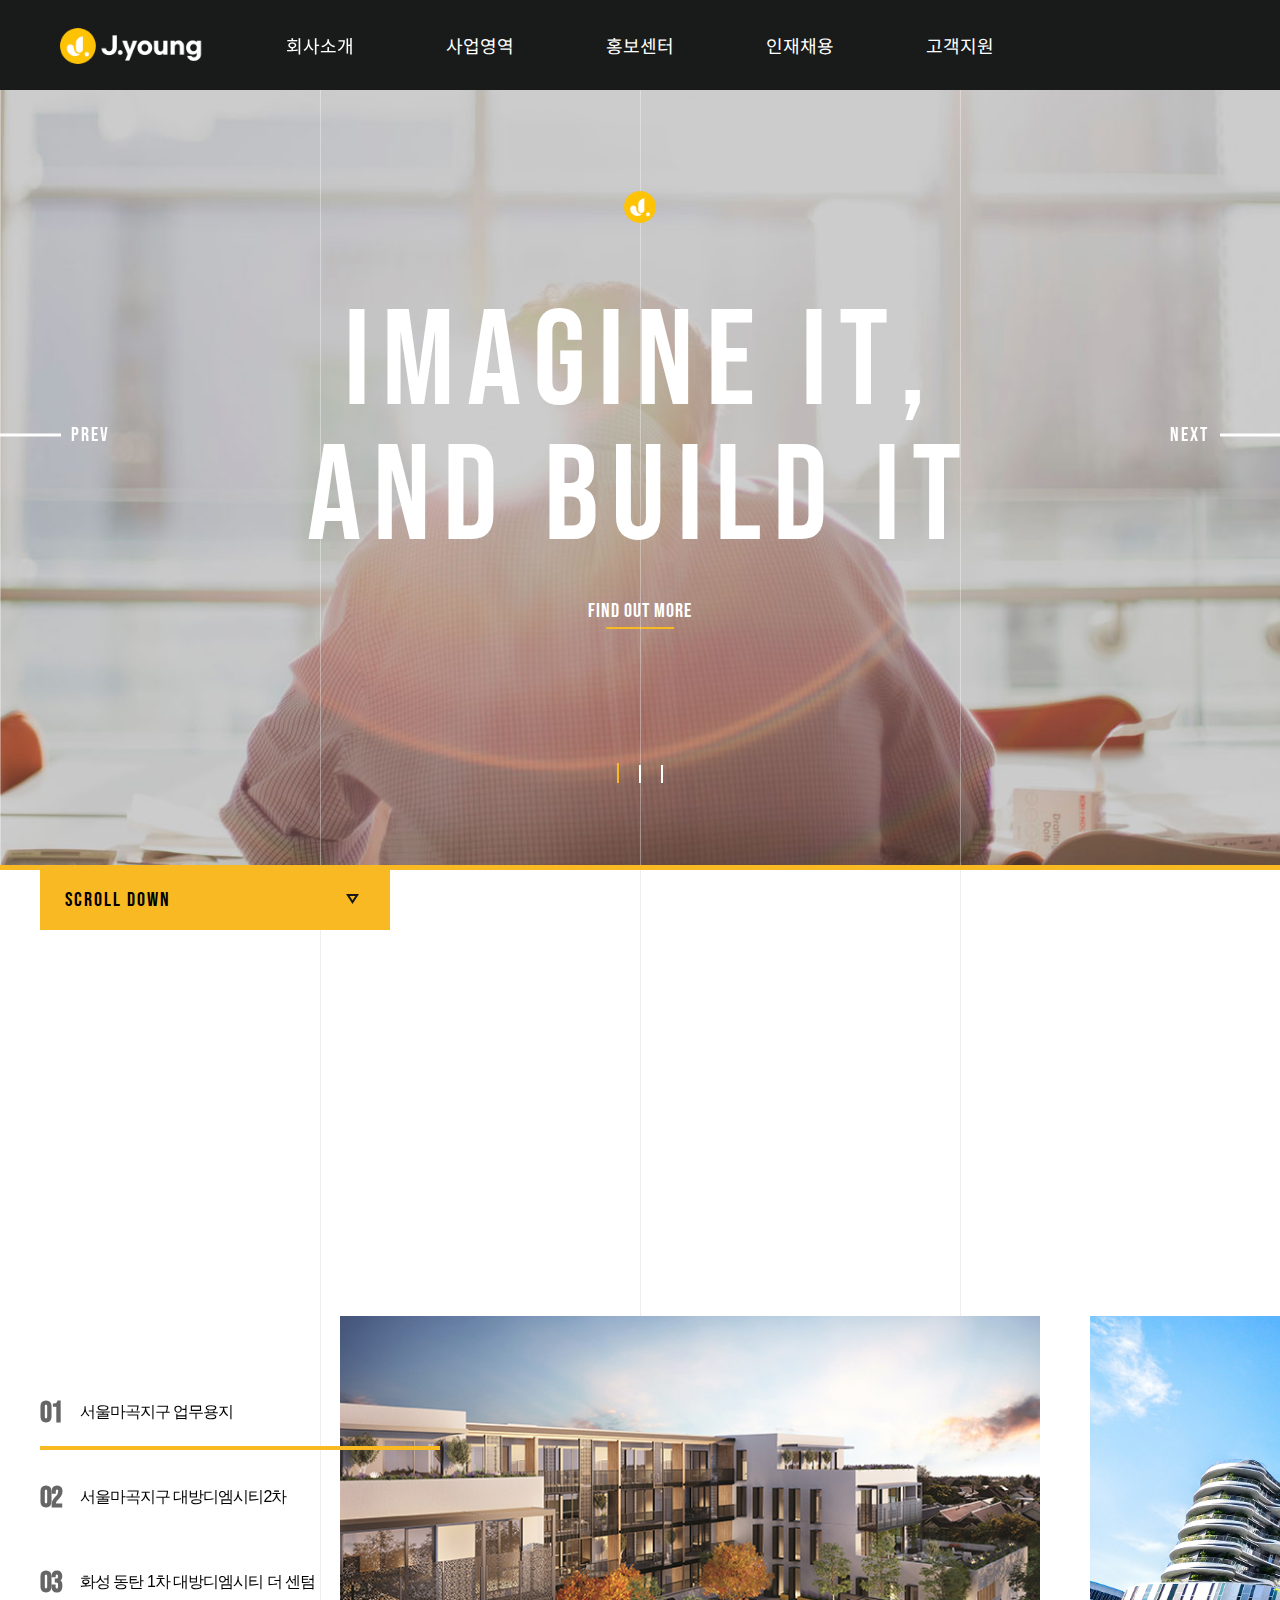
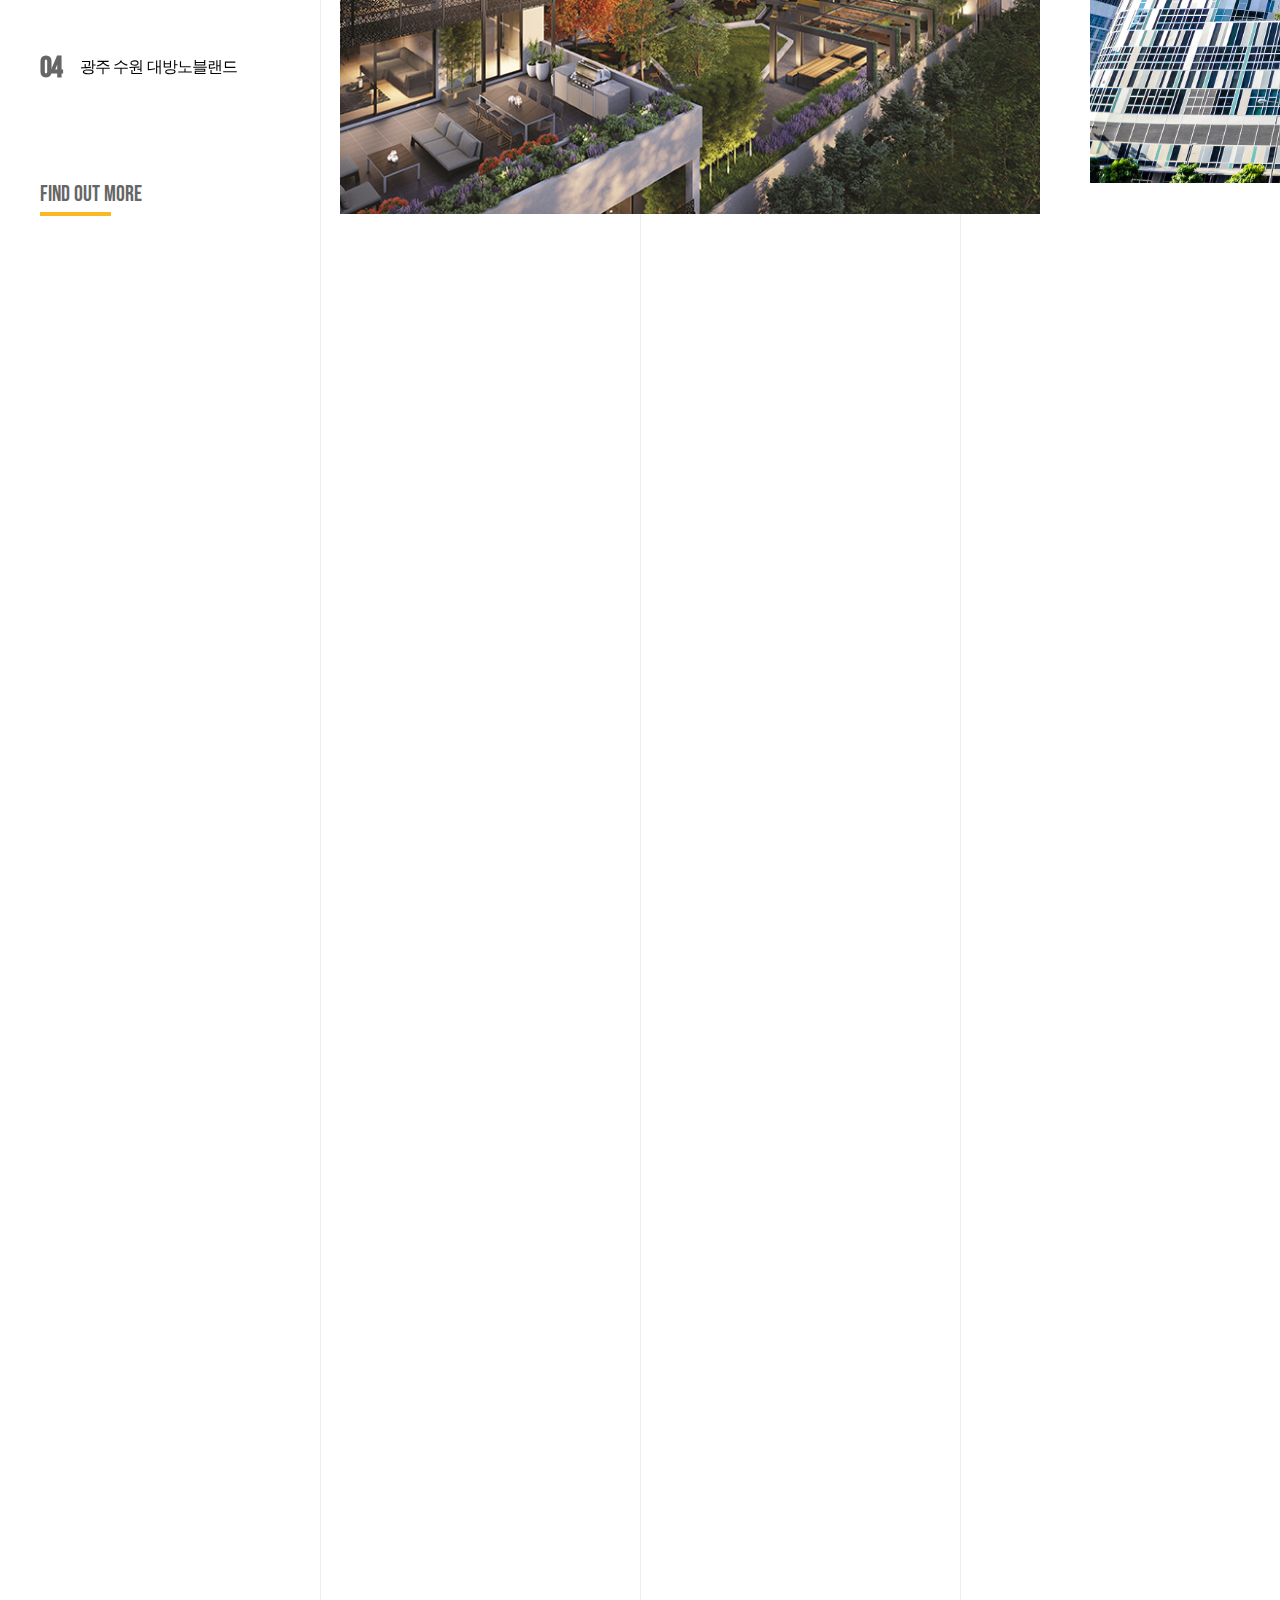
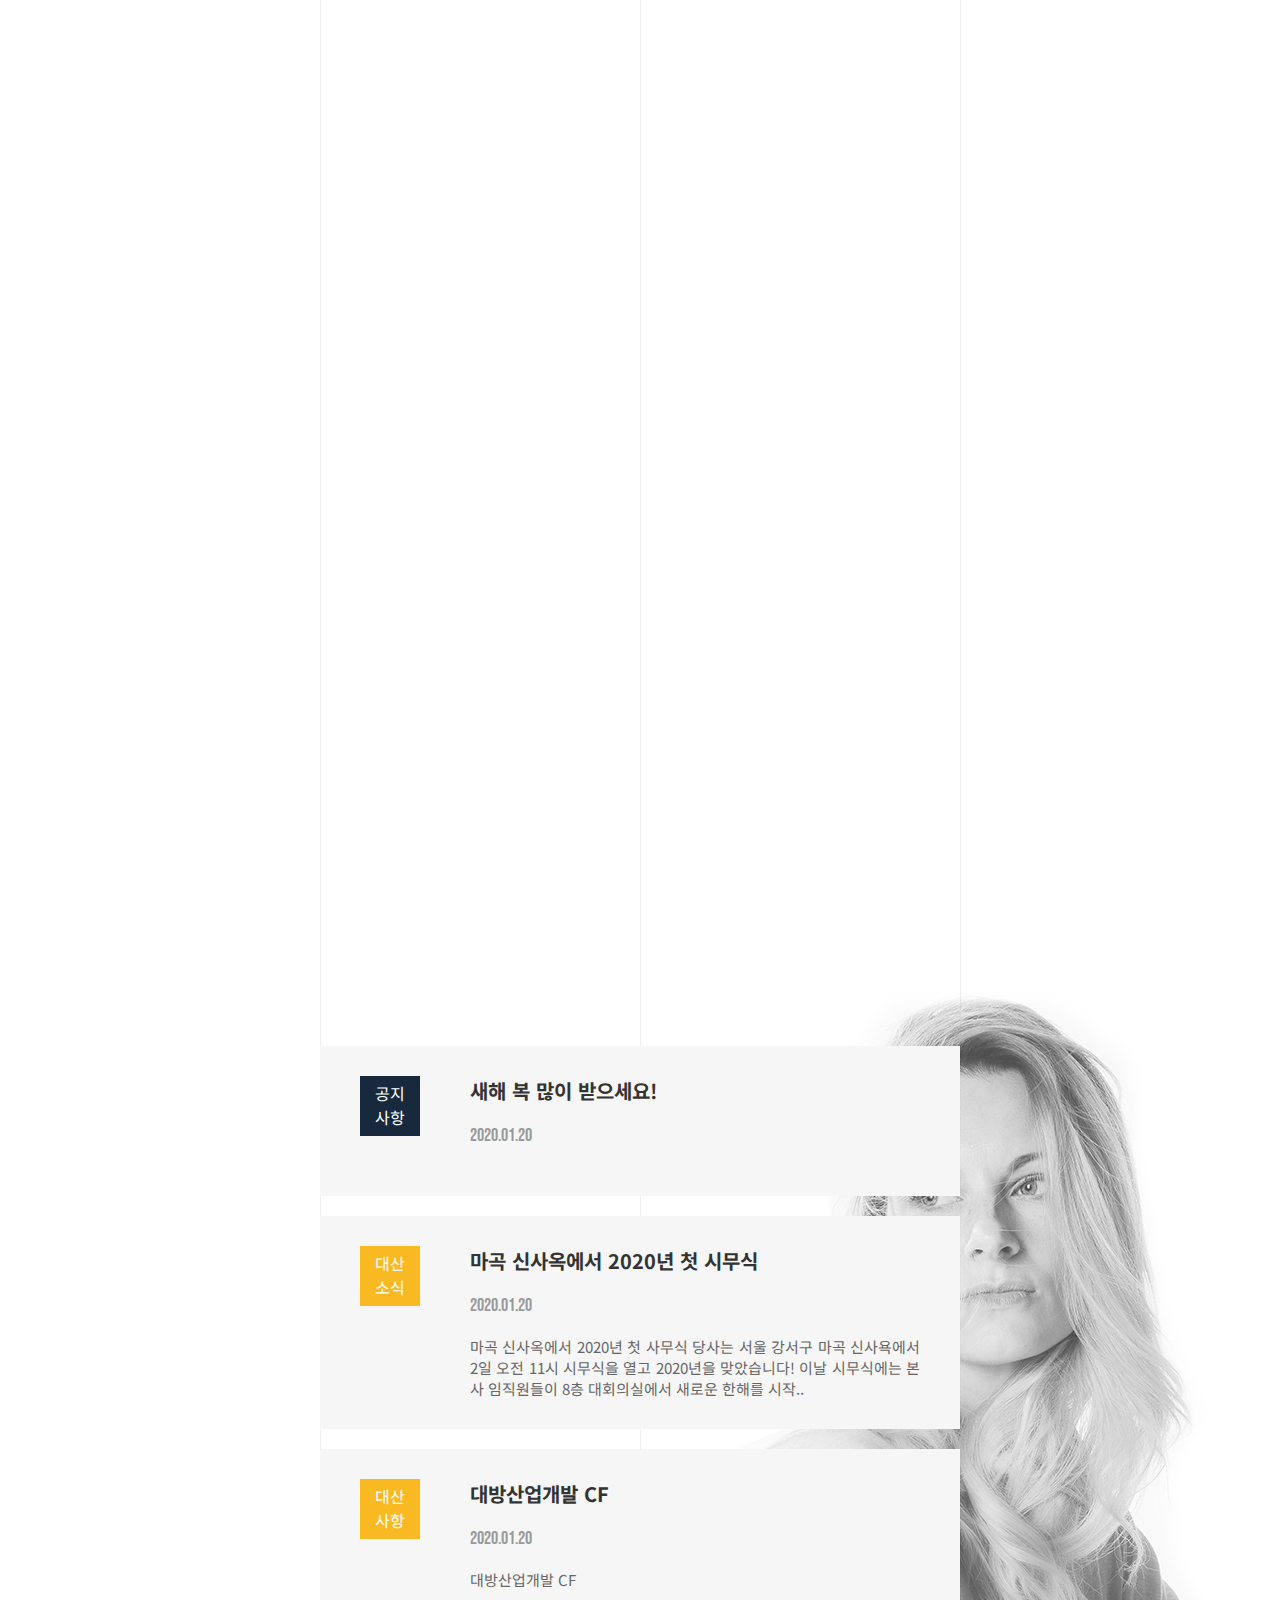
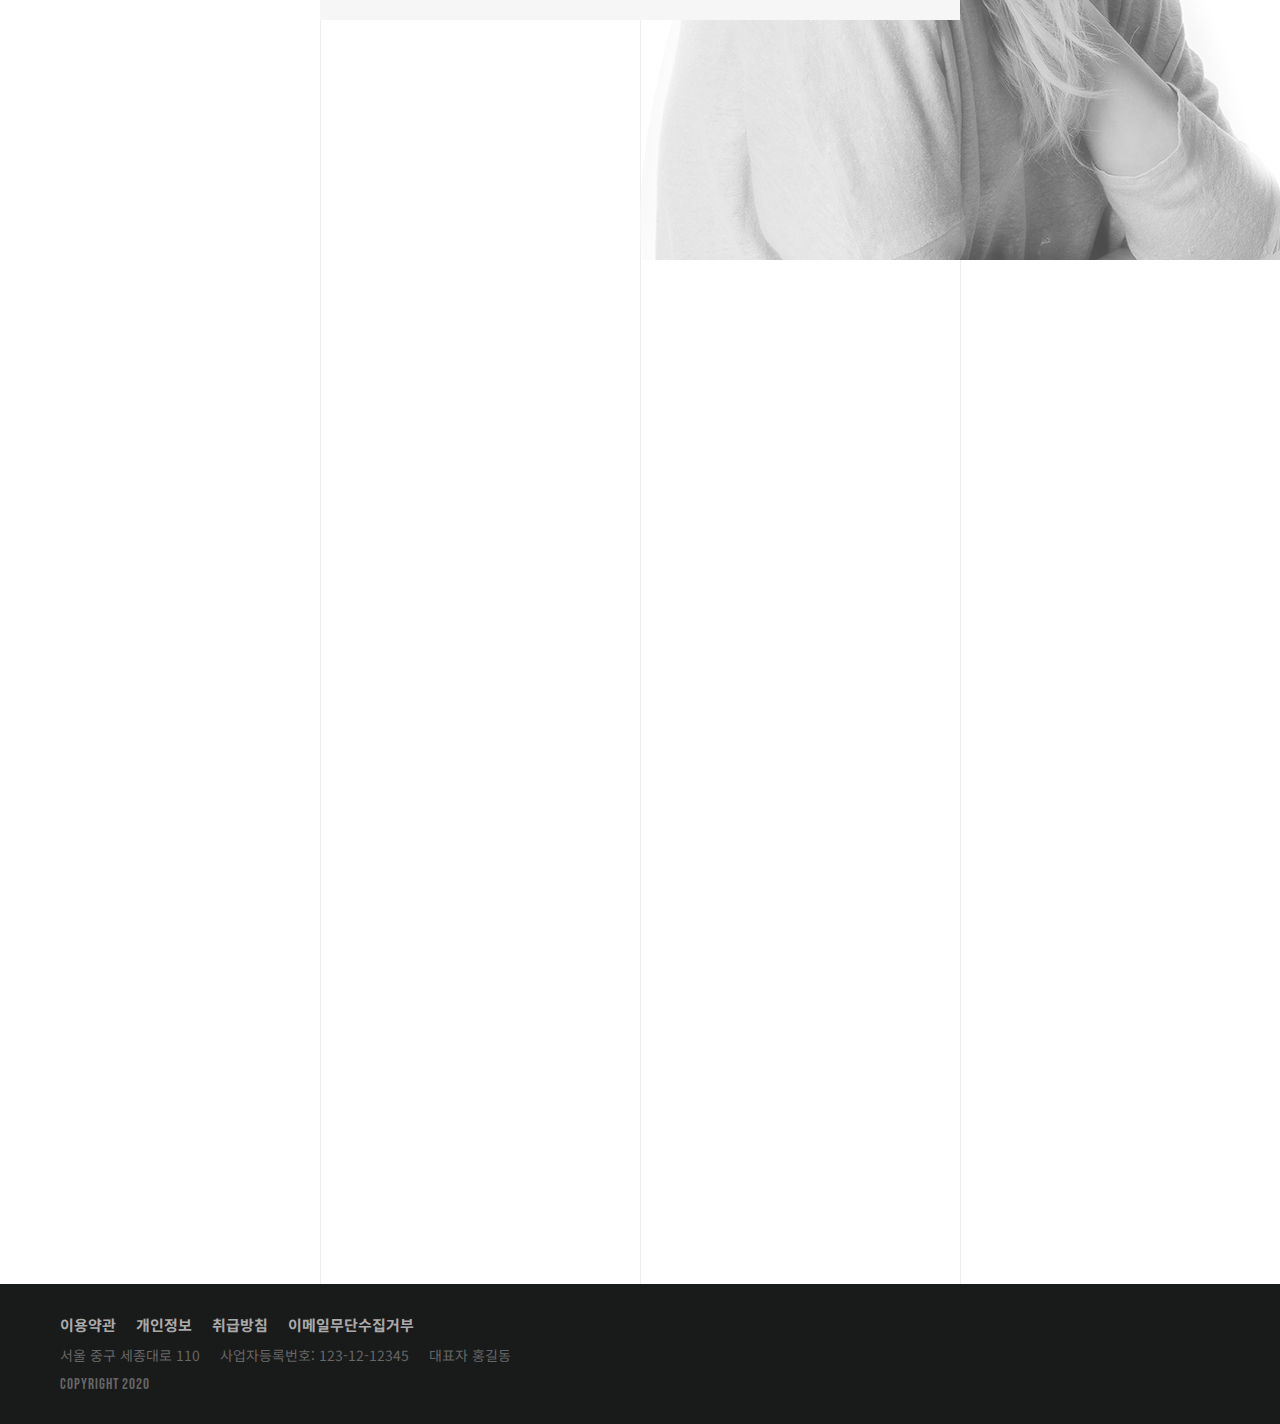
<file: clone/deabang/index.html>
<!DOCTYPE html>
<html lang="ko">
<head>
    <meta charset="UTF-8">
    <meta http-equiv="X-UA-Compatible" content="IE=edge">
    <meta name="viewport" content="width=device-width, initial-scale=1.0">
    <title>대방건설</title>
    <link rel="stylesheet" href="css/main.css">
    <link rel="stylesheet" href="css/slick.css">

    <!-- script -->
    <script src="js/jquery-3.3.1.min.js"></script>
    <script src="js/script.js"></script>
    <script src="js/slick.min.js"></script>
    <script src="js/splitting.min.js"></script>
    <script src="js/scrolla.jquery.min.js"></script>


</head>
<body>
    <div class="wrap">
        <!-- header -->
        <header>
            <div class="innerHeader">
                <h1 class="logo">
                    <a href="index.html"><img src="img/logo.png" alt=""><img src="img/logo2.png" alt=""></a>
                    
                </h1>
                <!-- gnb -->
                <nav>
                    <ul class="gnb">
                        <li>
                            <a href="#">회사소개</a>
                            <ul class="inner">
                                <li><a href="#"><span>회사개요</span></a></li>
                                <li><a href="#"><span>CEO 인사말</span></a></li>
                                <li><a href="#"><span>경영이념</span></a></li>
                                <li><a href="#"><span>연혁</span></a></li>
                            </ul>
                        </li>
                        <li>
                            <a href="#">사업영역</a>
                            <ul class="inner">
                                <li><a href="#"><span>분양 캘린더</span></a></li>
                                <li><a href="#"><span>수주 사업</span></a></li>
                                <li><a href="#"><span>개발사업</span></a></li>
                                <li><a href="#"><span>기타 사업</span></a></li>
                            </ul>
                        </li>
                        <li>
                            <a href="#">홍보센터</a>
                            <ul class="inner">
                                <li><a href="#"><span>뉴스</span></a></li>
                                <li><a href="#"><span>언론</span></a></li>
                                <li><a href="#"><span>분양광고</span></a></li>
                            </ul>
                        </li>
                        <li>
                            <a href="#">인재채용</a>
                            <ul class="inner">
                                <li><a href="#"><span>인재상</span></a></li>
                                <li><a href="#"><span>인사제도</span></a></li>
                                <li><a href="#"><span>채용절차</span></a></li>
                                <li><a href="#"><span>공고 및 지원</span></a></li>
                            </ul>
                        </li>
                        <li>
                            <a href="#">고객지원</a>
                            <ul class="inner">
                                <li><a href="#"><span>고객지원 안내</span></a></li>
                                <li><a href="#"><span>FAQ</span></a></li>
                            </ul>
                        </li>
                    </ul>
                </nav>
            </div>
        </header>

        <!-- visual -->
        <section class="visual">
            <ul class="slide">
                <li>
                    <img src="img/visual1.jpg" alt="">
                    <div class="txt en">
                        <div data-splitting>IMAGINE IT,</div>
                        <div data-splitting>AND BUILD IT</div>
                    </div>
                    <a href="#" class="en">FIND OUT MORE</a>
                    <span class="mask a"></span>
                    <span class="mask b"></span>
                    <span class="mask c"></span>
                    <span class="mask d"></span>
                </li>
                <li>
                    <img src="img/visual2.jpg" alt="">
                    <div class="txt en">
                        <div data-splitting>IMAGINE A FUTURE</div>
                        <div data-splitting>AND DRAW IT</div>
                    </div>
                    <a href="#" class="en">FIND OUT MORE</a>
                    <span class="mask a"></span>
                    <span class="mask b"></span>
                    <span class="mask c"></span>
                    <span class="mask d"></span>
                </li>
                <li>
                    <img src="img/visual3.jpg" alt="">
                    <div class="txt en">
                        <div data-splitting>WE BRING AMAZING</div>
                        <div data-splitting>TOMORROW</div>
                    </div>
                    <a href="#" class="en">FIND OUT MORE</a>
                    <span class="mask a"></span>
                    <span class="mask b"></span>
                    <span class="mask c"></span>
                    <span class="mask d"></span>
                </li>
            </ul>
        </section>

        <section class="contents">
            <span class="line a"></span>
            <span class="line b"></span>
            <span class="line c"></span>
            <div class="information">
                <div class="scrollBox" id="scroll">
                    <a href="#" class="scroll en">SCROLL DOWN<span><img src="img/scrolldown.png" alt=""></span></a>
                </div>
                <div class="inner animate" data-animate="motion">
                    <div class="title">
                        <div data-splitting class="en">SALES</div>
                        <div data-splitting class="en">INFORMATION</div>
                        <p>고객의 행복한 미래가 대방산업개발의 미래입니다</p>
                    </div>
                </div>
                <div class="slideBox">
                    <ul class="slide2">
                        <li><a href="#">
                            <p class="img"><span><img src="img/slide1.jpg" alt=""></span></p>
                        </a></li>
                        <li><a href="#">
                            <p class="img"><span><img src="img/slide2.jpg" alt=""></span></p>
                        </a></li>
                        <li><a href="#">
                            <p class="img"><span><img src="img/slide3.jpg" alt=""></span></p>
                        </a></li>
                        <li><a href="#">
                            <p class="img"><span><img src="img/slide4.jpg" alt=""></span></p>
                        </a></li>
                    </ul>
                    <a href="#" class="more en">FIND OUT MORE</a>
                </div>

                <div class="video animate" data-animate="motion">
                    <div class="inner">
                        <div class="title animate" data-animate="motion">
                            <div data-splitting class="en">CREATE INFINITE VALUE</div>
                            <p>집에 대한 바른생각</p>
                        </div>
                        <a href="#" class="more en">FIND OUT MORE</a>
                    </div>
                </div>
                
                <div class="business">
                    <div class="inner animate" data-animate="motion">
                        <div class="title">
                            <div data-splitting class="en">BUSINESS AREA</div>
                            <p>모든것을 누리는 프리미엄 생활, 대방에서<br>시작됩니다.</p>
                        </div>
                        <a href="#" class="more en">FIND OUT MORE</a>
                    </div>                        
                    <ul class="list">
                        <li class="animate" data-animate="motion">
                            <a href="#">
                                <p class="img"><img src="img/business1.jpg" alt=""></p>
                                <div class="txt">
                                    <h3 class="en">HOUSING / <br><span>SALES BUSINESS</span></h3>
                                    <p>고품격 주거문화를 <br>창출하겠습니다.</p>
                                    <i class="icon"></i>
                                </div>
                            </a>
                            
                        </li>
                        <li class="animate" data-animate="motion">
                            <a href="#">
                                <p class="img"><img src="img/business2.jpg" alt=""></p>
                                <div class="txt">
                                    <h3 class="en">OREDER INTAKE <br><span>BUSINESS</span></h3>
                                    <p>시대에 맞는 건축혁명<br>이끌어 갑니다.</p>
                                    <i class="icon"></i>
                                </div>
                            </a>
                        </li>
                        <li class="animate" data-animate="motion">
                            <a href="#">
                                <p class="img"><img src="img/business3.jpg" alt=""></p>
                                <div class="txt">
                                    <h3 class="en">DEVELOPMENT <br><span>BUSINESS</span></h3>
                                    <p>미래를 개발한다는<br>사명감으로 임합니다.</p>
                                    <i class="icon"></i>
                                </div>
                            </a>
                        </li>
                    </ul>
                </div><!--business-->

            </div>
            <div class="news">
                <div class="inner animate"  data-animate="motion">
                    <div class="title">
                        <div class="en"  data-splitting >NEWS</div>
                    </div>
                    <a href="#" class="more en">FIND OUT MORE</a>
                </div>
                <p class="symbol animate"  data-animate="motion">
                    <img src="img/news2.png" alt="">
                </p>
                <ul class="newsList">
                    <li><a href="#">
                        <span class="category">공지 <br>사항</span>
                        <span class="subject">새해 복 많이 받으세요!</span>
                        <span class="date en">2020.01.20</span>
                        <span class="desc"></span>
                    </a></li>
                    <li><a href="#">
                        <span class="category">대산 <br>소식</span>
                        <span class="subject">마곡 신사옥에서 2020년 첫 시무식</span>
                        <span class="date en">2020.01.20</span>
                        <span class="desc">마곡 신사옥에서 2020년 첫 사무식 당사는 서울 강서구 마곡 신사욕에서 2일 오전 11시 시무식을 열고 2020년을 맞았습니다! 이날 시무식에는 본사 임직원들이 8층 대회의실에서 새로운 한해를 시작..</span>
                    </a></li>
                    <li><a href="#">
                        <span class="category">대산 <br>사항</span>
                        <span class="subject">대방산업개발 CF</span>
                        <span class="date en">2020.01.20</span>
                        <span class="desc">대방산업개발 CF</span>
                    </a></li>

                </ul>
            </div>
            <div class="career animate"  data-animate="motion">
                <div class="inner animate"  data-animate="motion">
                    <div class="title">
                        <div data-splitting class="en">CAREER</div>
                        <p>열정과 실천의지를 가지고 있는<br> 인재를 기다립니다.</p>
                    </div>
                    <a href="#" class="more en">FIND OUT MORE</a>
                </div>  
            </div>
            <div class="customers animate"  data-animate="motion">
                <div class="inner animate"  data-animate="motion">
                    <div class="left">
                        <div class="title">
                            <div class="en" data-splitting>CUSTOMERS</div>
                            <p>기대를 넘어선 품격을 경험해 보세요.</p>
                        </div>
                        <a href="#" class="more en">FIND OUT MORE</a>
                    </div>
                    <ul class="right">
                        <li><a href="#"><img src="img/icon1.png" alt="faq"></a></li>
                        <li><a href="#"><img src="img/icon2.png" alt="마감재"></a></li>
                        <li><a href="#"><img src="img/icon3.png" alt="관심단지등록"></a></li>
                        <li><a href="#"><img src="img/icon4.png" alt="1:1문의"></a></li>
                    </ul>
                </div>
            </div>
        </section>
        <!--footer-->
        <footer>
            <ul>
                <li>이용약관</li>
                <li>개인정보</li>
                <li>취급방침</li>
                <li>이메일무단수집거부</li>
            </ul>
            <ul>
                <li>서울 중구 세종대로 110</li>
                <li>사업자등록번호: 123-12-12345</li>
                <li>대표자 홍길동</li>
            </ul>
            <p>COPYRIGHT 2020</p>
        </footer>
        
    </div><!--wrap-->
</body>
</html>
</file>
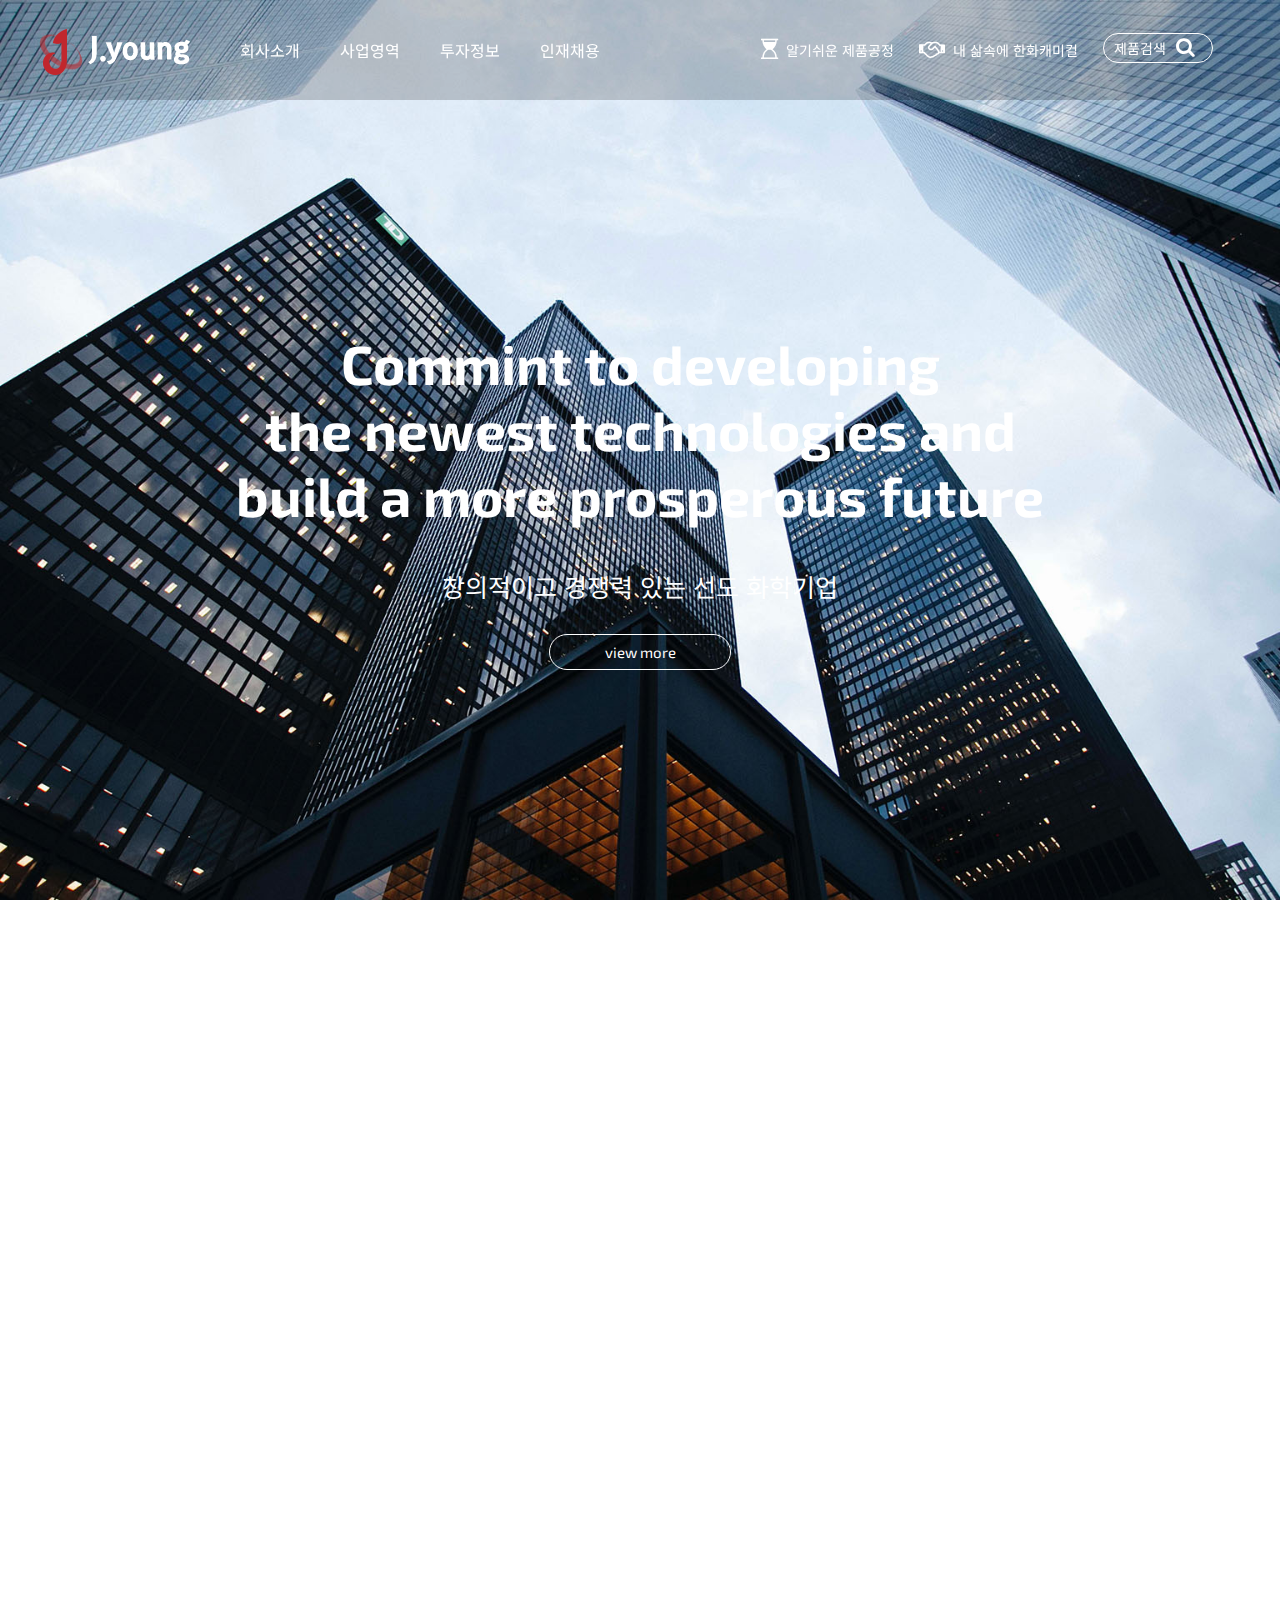
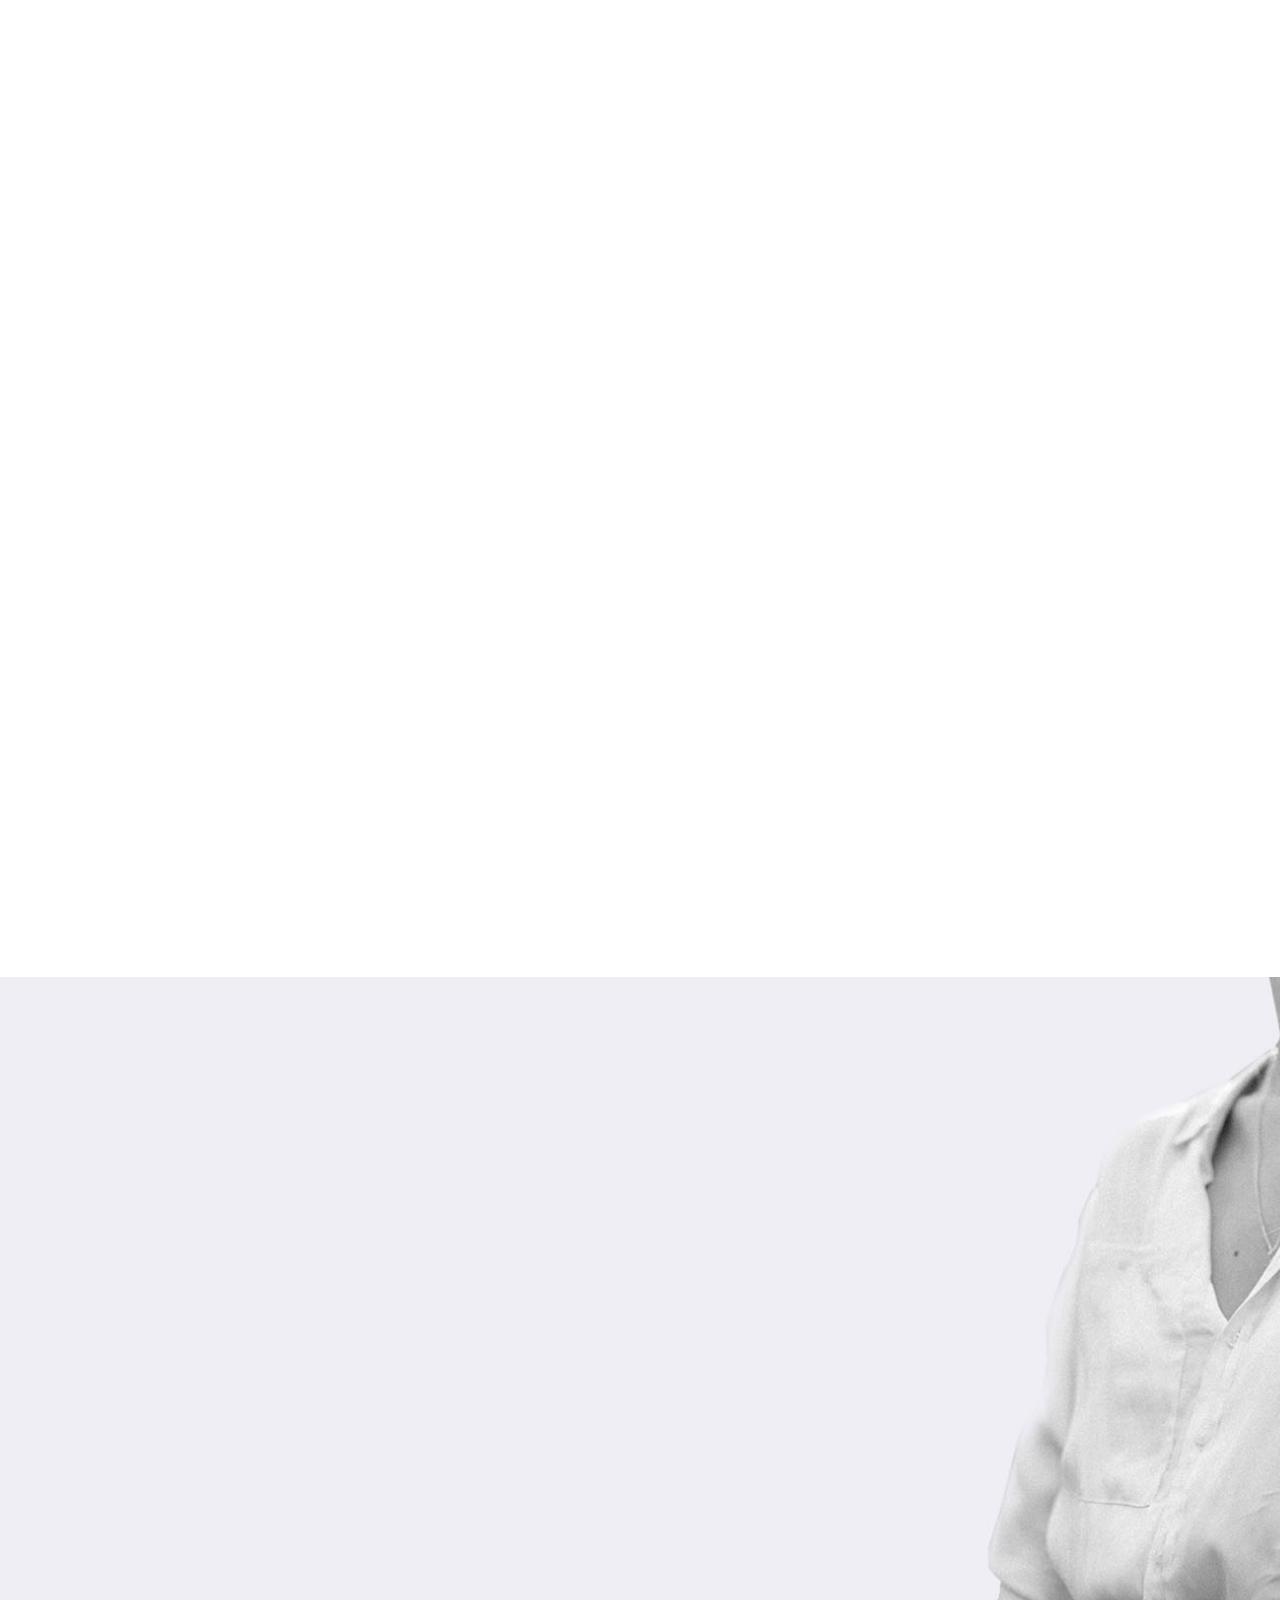
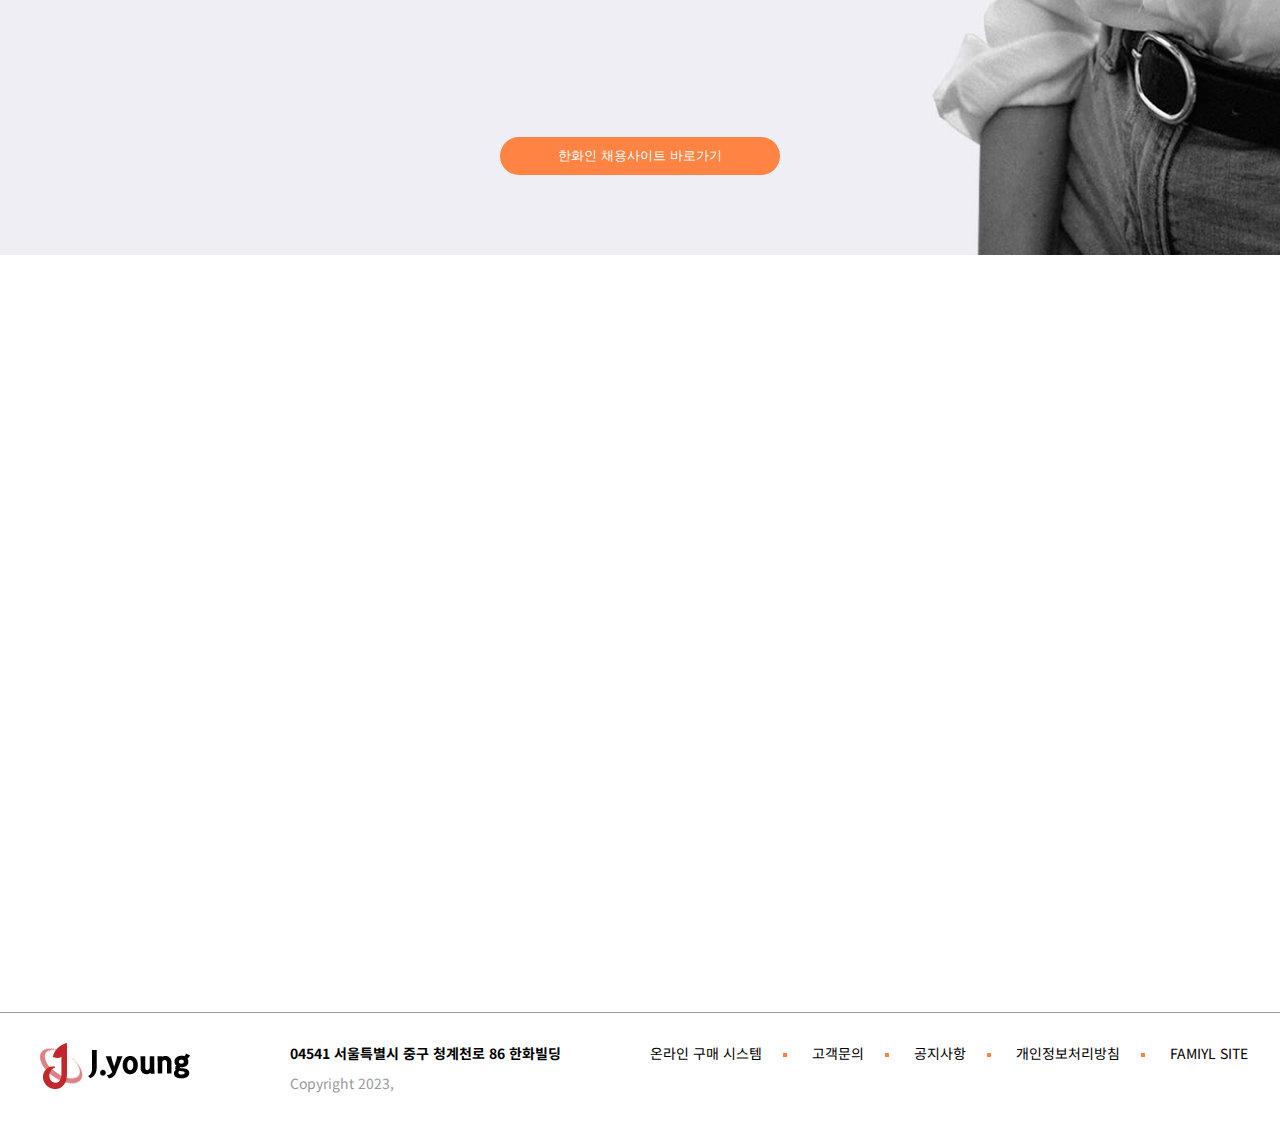
<file: clone/hanwha/index.html>
<!DOCTYPE html>
<html lang="ko">
<head>
    <meta charset="UTF-8">
    <meta http-equiv="X-UA-Compatible" content="IE=edge">
    <meta name="viewport" content="width=device-width, initial-scale=1.0">
    <title>한화캐미컬</title>
    <link rel="stylesheet" href="css/font-awesome.min.css">
    <link rel="stylesheet" href="css/style.css">
    <script src="js/jquery-3.3.1.min.js"></script>
    <script src="js/script.js"></script>
    <script src="js/scrolla.jquery.min.js"></script>
    <script src="js/splitting.min.js"></script>
</head>
<body>
    <div class="wrap">
        <header>
            <div class="innerHeader">
                <h1 class="logo"><a href="index.html"><img src="img/logo.png" alt="logo"></a></h1>
                <nav>
                    <ul class="gnb">
                        <li><a href="#">회사소개</a></li>
                        <li><a href="#">사업영역</a></li>
                        <li><a href="#">투자정보</a></li>
                        <li><a href="#">인재채용</a></li>
                    </ul>
                    <ul class="tnb">
                        <li><a href="#"><i class="fa fa-hourglass-start" aria-hidden="true"></i>알기쉬운 제품공정</a></li>
                        <li><a href="#"><i class="fa fa-handshake-o" aria-hidden="true"></i>내 삶속에 한화캐미컬</a></li>
                        <li><a href="#">제품검색<i class="fa fa-search" aria-hidden="true"></i></a></li>
                    </ul>
                    <a href="#" class="gnbMo"><i class="fa fa-bars" aria-hidden="true"></i></a>
                </nav>
            </div>
        </header>

        <!--section.visual-->
        <section class="visual">
            <div class="mainTitle">
                <h2 class="en">
                    <div data-splitting="">Commint to developing</div>
                    <div data-splitting="">the newest technologies and</div>
                    <div data-splitting="">build a more prosperous future</div>
                </h2>
                <p>창의적이고 경쟁력 있는 선도 화학기업</p>
                <a href="#" class="view en">view more</a>
            </div>
        </section>

        <!--section.about-->
        <section class="about">
            <div class="inner" >
                <div class="title animate" data-animate="motion">
                    <h2 class="en"><div data-splitting="">ABOUT Hanwha Chemical<span class="color">.</span></div></h2>
                    <p>대한민국 대표 석유화학 기업,<br class="mo">한화케미칼을 소개합니다.</p>
                </div>
                <ul class="animate" data-animate="motion">
                    <li>
                        <a href="#">
                            <p class="img"><img src="img/about_1.jpg" alt="회사소개"></p>
                            <div class="text">
                                <h3>회사소개</h3>
                                <p>삶의 가치를 높이는 기술산업, 한화케미컬</p>
                                <p class="more">more</p>
                            </div>
                        </a>
                    </li>
                    <li>
                        <a href="#">
                            <p class="img"><img src="img/about_2.jpg" alt="회사소개"></p>
                            <div class="text">
                                <h3>중앙연구소</h3>
                                <p>설립이래 한결 같은 자세로 기술 개발에<br class="mo">전념해 오고 있습니다.</p>
                                <p class="more">more</p>
                            </div>
                        </a>
                    </li>
                    <li>
                        <a href="#">
                            <p class="img"><img src="img/about_3.jpg" alt="회사소개"></p>
                            <div class="text">
                                <h3>투자정보</h3>
                                <p>한화케미컬 주요 경영사항을 제공합니다.</p>
                                <p class="more">more</p>
                            </div>
                        </a>
                    </li>
                </ul>
            </div>
        </section>
        <!--section.innovations-->
        <section class="innovations">
            <div class="inner">
                <div class="title animate" data-animate="motion">
                    <h2 class="en"><div data-splitting="">OUR PRODECT innovations<span class="color">.</span></div></h2>
                    <p>끊임없는 기술 혁신으로 미래 성장 동력을 <br class="mo">지속 발굴합니다.</p>
                </div>
                <div class="imgBox animate" data-animate="motion">
                    <div class="innerBox">
                        <h3 class="en">01<span>.</span> chlorinated polyvinyl chloride</h3>
                        <div class="bottom">
                            <p>한화케미칼은 국내에서 처음으로 자체 기술로 CPVC를 생산하는데 성공하고 2017년 울산 2공장에 연산 3만톤 규모의<br class="mo">공장을 건설해 생산중입니다.</p>
                            <a href="#">제품상세보기</a>
                        </div>
                    </div>
                </div>
            </div>
        </section>

        <!--section.me-->
        <section class="me">
            <div class="inner">
                <div class="title animate" data-animate="motion">
                    <h2 class="en"><div data-splitting="">CHALLENGE ME<span>.</span></div></h2>
                    <p>한화와 함께 꿈을 키워 갈 인재를 기다립니다.</p>
                </div>
                <ul class="list animate" data-animate="motion">
                    <li>
                        <h3><span><i class="fa fa-briefcase" aria-hidden="true"></i></span>직무특성</h3>
                        <p>한국 케미칼 산업의 역사를 이끌어 온 한화케미칼이 미래를 선도하는 글로벌 케미칼리더로 함께 성장해
                            나갈 인재를 모집합니다. <br>
                            글로벌 시장 진출 및 사업다각화가 본격화됨에 따라 체계적 · 전문적인 인재 육성의 중요성을 인식하고,
                            그에 걸맞은 다양한 교육프로그램과 인사제도를 폭넓게 실시하고 있습니다.</p>
                            <a href="#" class="more">more<span><i class="fa fa-chevron-right" aria-hidden="true"></i></span></a>
                    </li>
                    <li>
                        <h3><span><i class="fa fa-user-circle-o" aria-hidden="true"></i></span>인재상</h3>
                        <p>한화는 신용과 의리에 기반하여 '도전, 헌신,정도'를 3대 핵심가치로 삼은 인재상을 추구하고 있습니다.</p>
                        <ul class="in">
                            <li>
                                <em>Challenge</em>
                                <p>기존의 특에 안주하지 않고 변화와 혁신을 통해 최고를 추구하는 도전적인 한화인</p>
                            </li>
                            <li>
                                <em>Dedication</em>
                                <p>회사, 고객, 동료와의 인연을 소중히 여기고 큰 목표를 위해 혼신의 힘을 다하는 헌신적인 한화인</p>
                            </li>
                            <li>
                                <em>Intergrity</em>
                                <p>자긍심을 바탕으로 원칙에 따라 바르고 공하게 행동하는 정도의 한화인</p>
                            </li>
                        </ul>
                        <a href="#" class="more">more<span><i class="fa fa-chevron-right" aria-hidden="true"></i></span></a>
                    </li>
                    
                </ul>
                <button>한화인 채용사이트 바로가기</button>
            </div>
        </section>

        <!--section.sns-->
        <section class="sns">
            <div class="inner">
                <div class="title animate" data-animate="motion">
                    <h2 class="en"><div data-splitting="">SNS CHANNEL<span class="color">.</span</div></h2>
                    <p class="en">SNS를 통해 한화케미칼의 다양한<br class="mo">모습을 만나보세요.</p>
                </div>
                <ul class="animate" data-animate="motion">
                    <li>
                        <a href="#">
                            <p class="img"><img src="img/blog_1.png" alt=""></p>
                            <div class="bottom">
                                <p class="color">화학캐스트</p>
                                <p>자동차 색을 입히는 기술, 아크릴 수지 도로</p>
                                <p class="time">2020.03.10<span>08:00</span></p>
                            </div>
                        </a>
                    </li>
                    <li>
                        <a href="#">
                            <p class="img"><img src="img/blog_2.jpg" alt=""></p>
                            <div class="bottom">
                                <p class="color">뉴스</p>
                                <p>한화케미칼 중앙연구소, 친환경 지원사업 업무협약식</p>
                                <p class="time">2020.03.10<span>08:00</span></p>
                            </div>
                        </a>
                    </li>
                    <li>
                        <a href="#">
                            <p class="img"><img src="img/blog_3.png" alt=""></p>
                            <div class="bottom">
                                <p class="color">동호회</p>
                                <p>한화케미칼 중앙연구소, '청소년의 꿈'을 응원합니다.</p>
                                <p class="time">2020.03.10<span>08:00</span></p>
                            </div>
                        </a>
                    </li>
                </ul>
            </div>
        </section>

        <footer>
            <div class="inner">
                <h2 class="ftLogo"><img src="img/logo2.png" alt="logo"></h2>
                <ul class="address">
                    <li>04541 서울특별시 중구 청계천로 86 한화빌딩</li>
                    <li>Copyright 2023,</li>
                </ul>
                <ul class="list">
                    <li><a href="#">온라인 구매 시스템</a></li>
                    <li><a href="#">고객문의</a></li>
                    <li><a href="#">공지사항</a></li>
                    <li><a href="#">개인정보처리방침</a></li>
                    <li><a href="#">FAMIYL SITE</a></li>
                </ul>
            </div>
        </footer>
    </div>
</body>
</html>
</file>
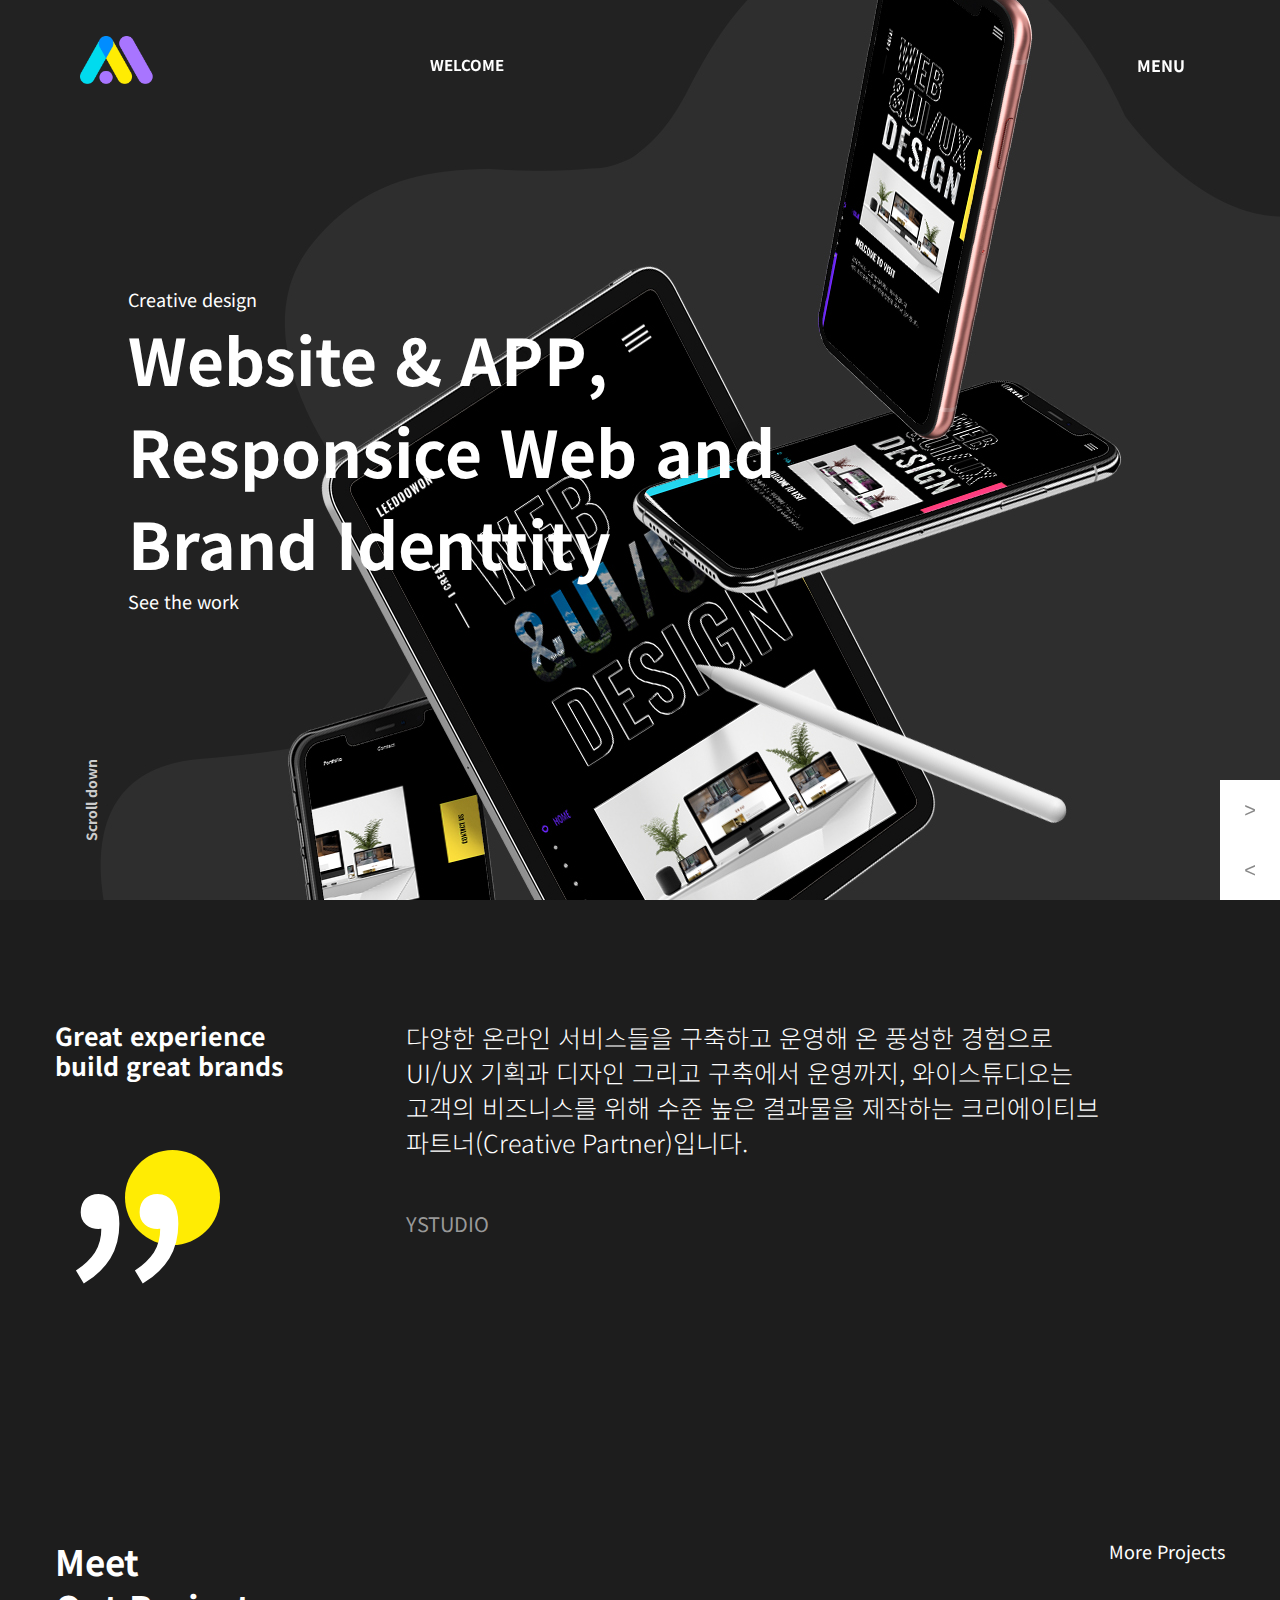
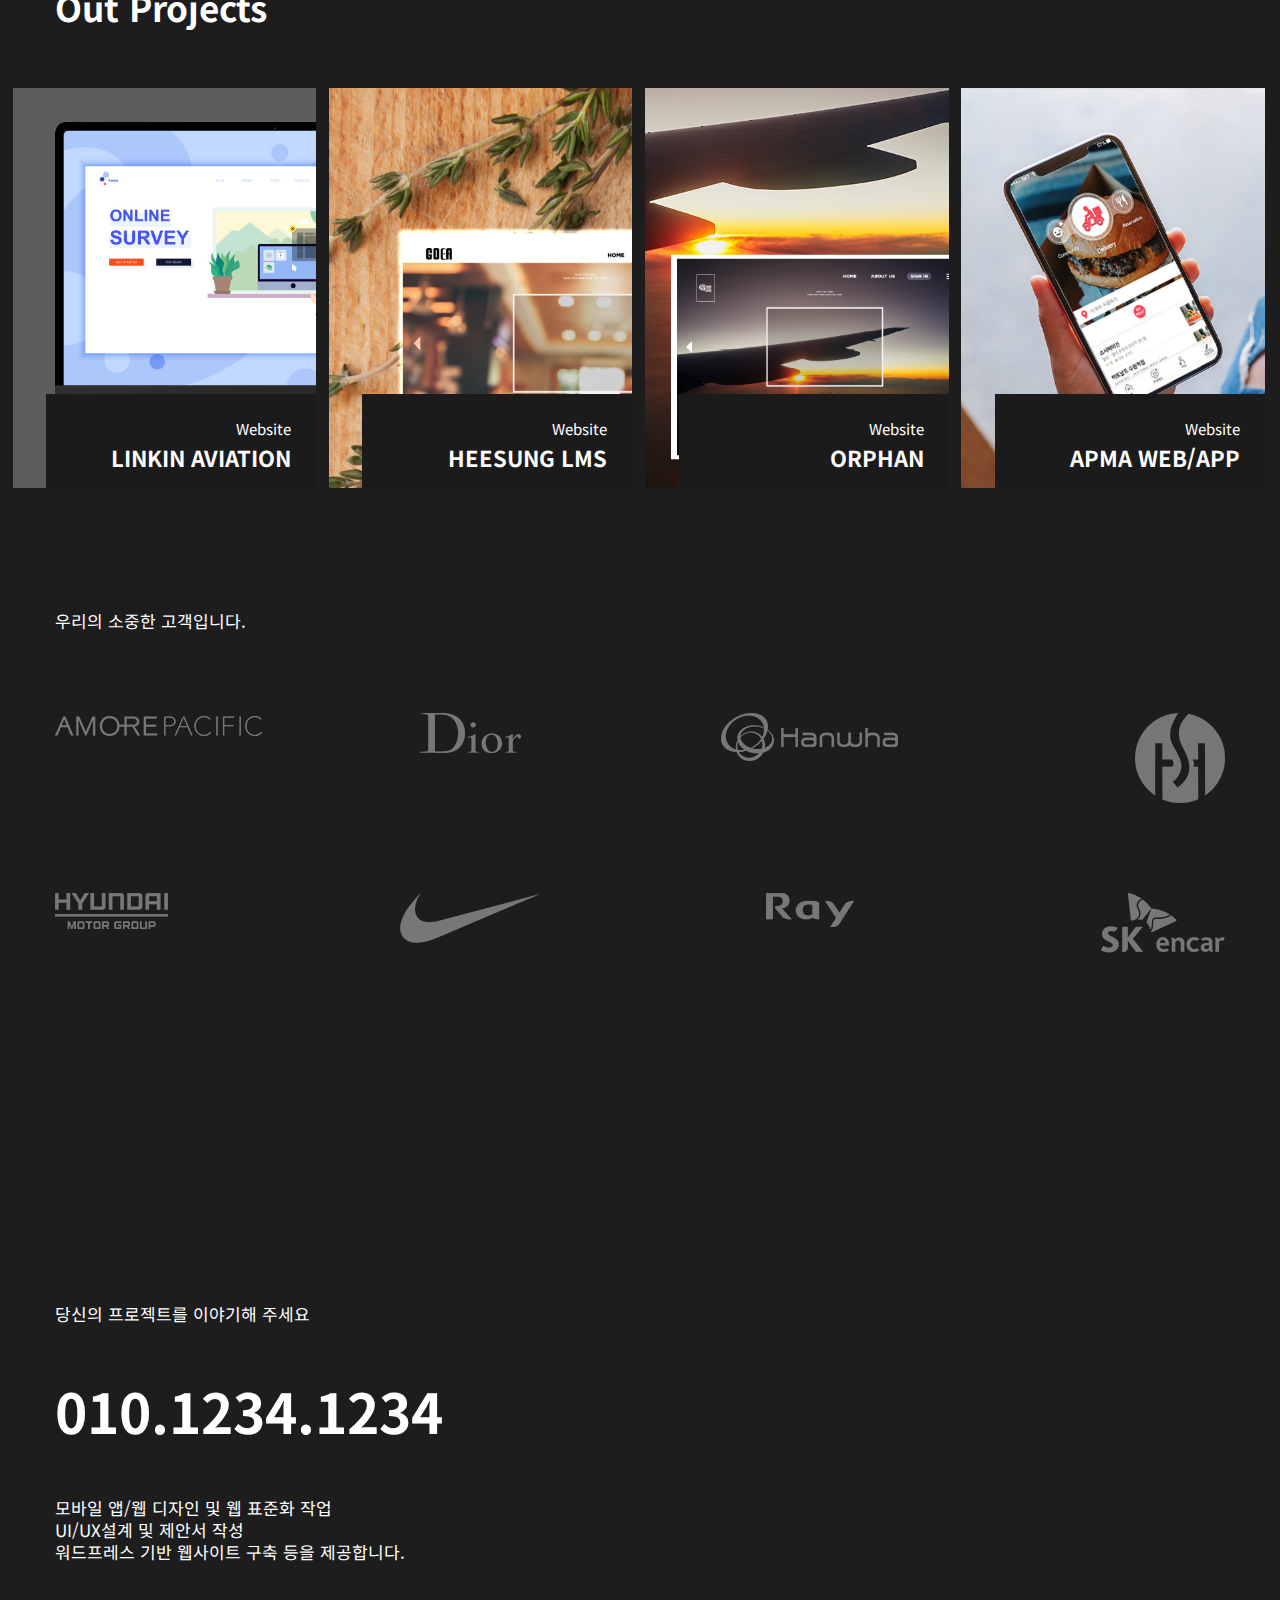
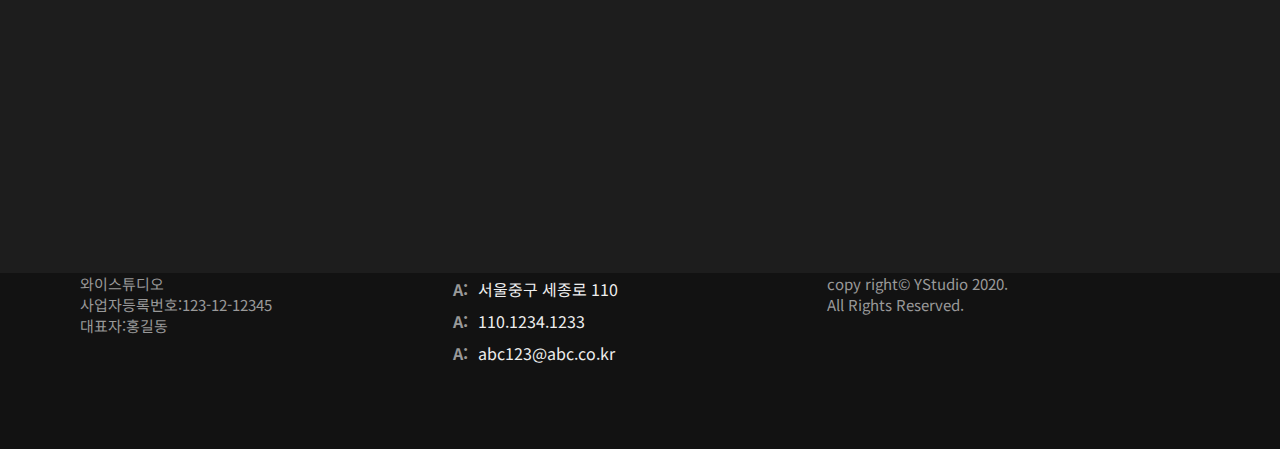
<file: clone/y/index.html>
<!DOCTYPE html>
<html lang="ko">
<head>
    <meta charset="UTF-8">
    <meta http-equiv="X-UA-Compatible" content="IE=edge">
    <meta name="viewport" content="width=device-width, initial-scale=1.0">
    <title>Y studio</title>
    <link rel="stylesheet" href="https://cdn.linearicons.com/free/1.0.0/icon-font.min.css">
    <link rel="stylesheet" href="css/style.css">
    <link rel="stylesheet" href="css/animate.min.css">
    <link rel="stylesheet" href="css/slick.css">
    <!--script-->
    <script src="js/jquery-3.3.1.min.js"></script>
    <script src="js/scrolla.jquery.min.js"></script>
    <script src="js/script.js"></script>
    <script src="js/slick.min.js"></script>
</head>
<body>
    <div class="wrap">
        <header>
            <div class="innerHeader">
                <h1 class="logo">
                    <a href="index.html">
                        <img src="img/logo.png" alt="logo">
                        <img src="img/logo2.png" alt="logo2">
                    </a>
                </h1>    
                <h2 class="introTxt">Welcome</h2>
                <a href="#" class="menuOpen">MENU<span class="lnr lnr-menu"></span></script></a>
               
            </div>
            <!--gnb-->
            <nav class="gnb">
                <a href="#" class="close"><span class="lnr lnr-cross"></span></a>
                <ul>
                    <li><a href="#">Home</a></li>
                    <li><a href="#">About</a></li>
                    <li><a href="#">Work</a></li>
                    <li><a href="#">Contact</a></li>
                    <li><a href="#">News</a></li>
                    <li><a href="#">Favorite</a></li>
                </ul>
            </nav>
            
        </header>
    </div>

    <!--section.visual-->
    <section class="visual">
        <ul class="slide">
            <li>
                <img src="img/visual1.jpg" alt="img1">
                <div class="txt">
                    <p>Creative design</p>
                    <h3>Website & APP,<br>
                        Responsice Web and<br>
                        Brand Identtity
                    </h3>
                    <a href="#">See the work <span class="lnr lnr-chevron-right"></span></a>
                </div>
                <span class="scroll">Scroll down</span>
            </li>
            <li>
                <img src="img/visual2.jpg" alt="img1">
                <div class="txt">
                    <p>Creative design</p>
                    <h3>Website & APP,<br>
                        Responsice Web and<br>
                        Brand Identtity
                    </h3>
                    <a href="#">See the work <span class="lnr lnr-chevron-right"></span></a>
                </div>
                <span class="scroll">Scroll down</span>
            </li>
            <li>
                <img src="img/visual3.jpg" alt="img1">
                <div class="txt">
                    <p>Creative design</p>
                    <h3>Website & APP,<br>
                        Responsice Web and<br>
                        Brand Identtity
                    </h3>
                    <a href="#">See the work <span class="lnr lnr-chevron-right"></span></a>
                </div>
                <span class="scroll">Scroll down</span>
            </li>
        </ul>
    </section>
    <section class="contents">
    
        <div class="mainText animate" data-animate="fadeInUp" data-duration="1s" data-delay="0s">
            <h3>Great experience<br>
                build great brands
            </h3>
            <p>다양한 온라인 서비스들을 구축하고 운영해 온 풍성한 경험으로 <br class="mo">
                UI/UX 기획과 디자인 그리고 구축에서 운영까지, 와이스튜디오는 <br class="mo">
                고객의 비즈니스를 위해 수준 높은 결과물을 제작하는 크리에이티브<br class="mo">
                파트너(Creative Partner)입니다.
                <span>YSTUDIO</span>
            </p>
        </div>
        <div class="project">
            <div class="top">
                <h3 class="animate" data-animate="fadeInLeft" data-duration="1s" data-delay="0s">Meet<br> Out Projects</h3>
                <a href="#">More Projects<span class="lnr lnr-chevron-right"></span></a>
            </div>
            <ul class="animate" data-animate="fadeInUp" data-duration="1s" data-delay="0s">
                <li>
                    <a href="#">
                        <p class="img"><img src="img/project1.jpg" alt=""></p>
                        <div class="name">
                            <span>Website</span>
                            <h3>LinKin Aviation</h3>
                        </div>
                    </a>
                </li>
                <li>
                    <a href="#">
                        <p class="img"><img src="img/project2.jpg" alt=""></p>
                        <div class="name">
                            <span>Website</span>
                            <h3>HEESUNG LMS</h3>
                        </div>
                    </a>
                </li>
                <li>
                    <a href="#">
                        <p class="img"><img src="img/project3.png" alt=""></p>
                        <div class="name">
                            <span>Website</span>
                            <h3>ORPHAN</h3>
                        </div>
                    </a>
                </li>
                <li>
                    <a href="#">
                        <p class="img"><img src="img/project4.jpg" alt=""></p>
                        <div class="name">
                            <span>Website</span>
                            <h3>APMA WEB/APP</h3>
                        </div>
                    </a>
                </li>
            </ul>
        </div>
        <div class="partner">
            <h3>우리의 소중한 고객입니다.</h3>
            <ul class="animate" data-animate="fadeInUp" data-duration="1s" data-delay="0s">
                <li><img src="img/partner1.png" alt=""></li>
                <li><img src="img/partner2.png" alt=""></li>
                <li><img src="img/partner3.png" alt=""></li>
                <li><img src="img/partner4.png" alt=""></li>
                <li><img src="img/partner5.png" alt=""></li>
                <li><img src="img/partner6.png" alt=""></li>
                <li><img src="img/partner7.png" alt=""></li>
                <li><img src="img/partner8.png" alt=""></li>                
            </ul>
        </div>
        <div class="contact animate" data-animate="fadeInUp" data-duration="1s" data-delay="0.5s">
            <div class="inner">
                <h3>당신의 프로젝트를 이야기해 주세요</h3>
                <p class="tel">010.1234.1234</p>
                <p>모바일 앱/웹 디자인 및 웹 표준화 작업<br>
                   UI/UX설계 및 제안서 작성<br>
                   워드프레스 기반 웹사이트 구축 등을 제공합니다.
                </p>
            </div>
        </div>
    </section>
    <footer>
        <ul>
            <li>와이스튜디오<br>사업자등록번호:123-12-12345<br>대표자:홍길동</li>
            <li><span>A:</span>서울중구 세종로 110<br>
                <span>A:</span>110.1234.1233<br>
                <span>A:</span>abc123@abc.co.kr
            </li>
            <li>copy right© YStudio 2020.<br>All Rights Reserved.</li>
        </ul>   
        <a href="#" class="goTop"><span class="lnr lnr-arrow-up"></span></a>
    </footer>
    

    
</body>
</html>
</file>
<file: clone/deabang/css/main.css>
@charset "utf-8";
@import url('https://fonts.googleapis.com/css?family=Bebas+Neue|Noto+Sans+KR:400,500,700&display=swap');

/* reset */
* {margin: 0;padding: 0;}
html, body, div, span, applet, object, iframe, h1, h2, h3, h4, h5, h6, p, blockquote, pre, a, abbr, acronym, address, big, cite, code, del, dfn, em, font, img, ins, kbd, q, s, samp, small, strike, strong, sub, sup, tt, var, b, u, i, center, dl, dt, dd, ol, ul, li, fieldset, form, label, legend, table, tbody, tfoot, thead, tr, th, td{margin:0;padding:0;}
h1, h2, h3, h4, h5, h6 {font-weight: 700; font-size: inherit;}
a {color: inherit; text-decoration: inherit;}
img {vertical-align: middle;}
a img {border: none;}
li {list-style: none;}
address, em, i {font-style: normal;}
a:focus {outline: none}
button:focus {outline: none}

/* layout */

body {font-family: 'Noto Sans KR', sans-serif;font-size: 14px;}
.wrap {width: 100%;overflow: hidden;position: relative;}
.en {font-family: 'Bebas Neue', cursive;}

/* header */
header {position: fixed;width: 100%;z-index: 100;background: #191a1a;}
.innerHeader {padding: 0 60px;height: 90px;transition: all 0.3s;}
.innerHeader .logo {width: 200px;height: 36px;float: left;margin-top: 28px;transition: all 0.3s;}
.innerHeader .logo a {display: block;width: 100%;height: 100%;position: relative;}
.innerHeader .logo a img {width: 100%;position: absolute;left: 0;top: 0;transition: all 0.3s;}
.innerHeader .logo a img:nth-child(2) {opacity: 0;}

/* gnb */
.gnb {position: absolute;left: 50%;transform: translateX(-50%);width: 800px;}
.gnb > li {float: left;width: 20%;height: 90px;line-height: 90px;position: relative;}
/* ul.inner 를 위해 포지션을 줌 */
.gnb > li > a {display: block;width: 100%;height: 100%;text-align: center;color: #fff;font-size: 18px;font-weight: 500px;position: relative;z-index: 2;}
/* before 를 위해 포지션을 줌 */

/* gnb ul.inner */
.gnb ul.inner {line-height: 0;padding: 0;box-sizing: border-box;opacity: 0;text-align: left;box-shadow: 2px 2px 8px rgba(0, 0, 0, 0.1);position: absolute;top: 75px;left: 12%;width: 160px;background: #fff;overflow: hidden;}

/* gnb ul.inner */
.gnb ul.inner.on {line-height: 50px;padding: 10px 25px;box-sizing: border-box;opacity: 1;top: 90px;transition: opacity 0.5s, top 0.5s;}

.gnb ul.inner li a {display: block;width: 100%;height: 100%;font-size: 17px;}

/* gnb 호버효과 */
.gnb > li > a::before {position: absolute;content: '';width: 76%;height: 100%;background: #f8b922;left: 50%;transform: translateX(-50%);top: -100px;transition: all 0.2s;z-index: -1;}
.gnb > li:hover > a::before, .gnb > li:focus > a::before {top: 0;transition: all 0.3s;}

/* span */
.gnb ul.inner li a span {display: inline-block;position: relative;}
.gnb ul.inner li a span::after {content: '';width: 0%;height: 2px;background: #f8b922;position: absolute;left: 0;bottom: 8px;transition: all 0.2s;}
.gnb ul.inner li a:hover span::after, .gnb ul.inner li a:focus span::after {width: 100%;padding-right: 10px;transition: all 0.3s;}

/* fixHeader */
header.on .innerHeader {height: 60px;transition: all 0.4s;}
header.on .innerHeader .logo {margin-top: 13px;transition: all 0.4s;}
header.on .innerHeader .logo a img:nth-child(1) {opacity: 0;}
header.on .innerHeader .logo a img:nth-child(2) {opacity: 1;}
header.on .gnb > li {height: 60px;line-height: 60px;transition: all 0.4s;}
header.on .gnb ul.inner.on {top: 60px;}

/* visual */
.visual .slide li {position: relative;width: 100%;height: 870px;text-align: center;overflow: hidden;}
.visual .slide li::before {content: '';position: absolute;left: 50%;top: 22%;transform: translateX(-50%);width: 32px;height: 32px;z-index: 1;background: url(../img/symbol.png) no-repeat center/cover;}
.visual .slide li img {height: 100%;width: auto;position: absolute;left: 50%;transform: scale(1) translateX(-50%);top: 0;}
.visual .slide li .txt {position: absolute;width: 100%;left: 50%;transform: translateX(-50%);top: 34%;font-size: 135px;color: #fff;letter-spacing: 12px;line-height: 1;}
.visual .slide li a {display: inline-block;position: absolute;left: 50%;bottom: 27%;transform: translate(-50%,-50%);font-size: 20px;letter-spacing: 1px;transition: all 0.3s;color: #fff;}
.visual .slide li a::after {content: '';position: absolute;left: 50%;bottom:-6px;transform: translateX(-50%);transition: all 0.3s;width: 65%;height: 2px;background: #f8b922;}
.visual .slide li a:hover::after {width: 100%;transition: all 0.3s;}

/* mask */

.visual .slide li .mask {display: block;position: absolute;top: 0;width: 1px;height: 100%;background: rgba(255,255,255,0.35);}
.visual .slide li .mask.a {left: 0;}
.visual .slide li .mask.b {left: 25%;}
.visual .slide li .mask.c {left: 50%;}
.visual .slide li .mask.d {left: 75%;}

/* 인디케이터  */
.visual .slide .slick-dots {position: absolute;bottom: 10%;left: 50%;transform: translateX(-50%);z-index: 20;}
.visual .slide .slick-dots li {width: 2px;height: 20px;float: left;margin: 0 10px;}
.visual .slide .slick-dots li::before {display: none;}
.visual .slide .slick-dots li button {width: 100%;height: 100%;border: none;background: #fff;text-indent: -9999px;transition: height 0.3s;}
.visual .slide .slick-dots:hover li button,
.visual .slide .slick-dots li button:hover {cursor: pointer;}

/* 활성화된 인디케이트 크기와 색변경 */
.visual .slide .slick-dots li.slick-active button {background: #f8b922;height: 34px;margin-top: -12px;transition: height 0.3s;}

/* arrow */
.slick-arrow {position: absolute;transform: translateY(-50%);z-index: 20;width: 110px;height: 52px;background: none;text-align: right;color: #fff;text-transform: uppercase;font-size: 20px;top: 50%;font-family: 'Bebas Neue', cursive;letter-spacing: 2px;transition: all 0.3s;border: none;}
.slick-arrow::after {content: '';left: 0;top: 50%;transform: translateY(-50%);width: 55%;height: 3px;background: #fff;transition: all 0.3s;position: absolute;}
.slick-next {right: 0;text-align: left;}
.slick-next::after {left: 45%;}
.slick-arrow::before {content: '';width: 0%;height: 100%;background: #fff;position: absolute;top: 0;transition: all 0.4s;z-index: -1;}
.slick-next::before {right: 0;}
.slick-prev::before {left: 0;}

/* hover */
.slick-arrow:hover {color: #000;transition: all 0.3s;cursor: pointer;}
.slick-arrow:hover::after {background: #f8b922;transition: all 0.3s;}
.slick-arrow:hover::before {width: 112%;}

/* slide 애니메이션 */

/* 1. 슬라이드하단 게이지바 애니 */
.visual .slick-active::after {content: '';width: 100%;height: 5px;background: #f8b922;position: absolute;left: 0;bottom: 0;animation-name: bar;animation-duration: 7s;}

@keyframes bar {
    0%{width: 0%;}
}

/* 마스크애니 */
@keyframes mask {
    0% {width: 25%;background: #000;}
    50% {width: 25%;background: #000;}
    99% {background: #000;}
}

.visual .slick-active .mask.a {animation-name: mask;animation-duration: 0.4s;}
.visual .slick-active .mask.b {animation-name: mask;animation-duration: 0.6s;}
.visual .slick-active .mask.c {animation-name: mask;animation-duration: 0.8s;}
.visual .slick-active .mask.d {animation-name: mask;animation-duration: 1s;}


/* 텍스트애니메이션 */
.visual .slick-active .splitting .char {display: inline-block;animation:slide-up 1.2s cubic-bezier(.5,0,.5,1) both;animation-delay: calc(0.06s * var(--char-index));}
@keyframes slide-up {
    0%{transform:translateY(30px) ;opacity: 0;}
    80%{transform:translateY(30px) ;opacity: 0;}
}

.visual .slick-active a {animation-name: slide-up2;animation-duration: 1s;}
@keyframes  slide-up2{
    0% {bottom: 20%; opacity: 0;}
    60% {bottom: 20%; opacity: 0;}
}
.visual .slick-active img {animation-name: img;animation-duration: 7s;}
@keyframes img {
    0%{transform: scale(1.2) translateX(-50%);}
}


/* .contents */
.contents {position: relative;background: #fff;}
.contents .line {display: block;position: absolute;top: 0;width: 1px;height: 100%;background: #eee;}
.contents .line.a {left: 25%;}
.contents .line.b {left: 50%;}
.contents .line.c {left: 75%;}

/* .information */
.contents .scrollBox {width: 1200px;margin: 0 auto;margin-bottom: 150px;}
.contents .scrollBox .scroll {display: block;width: 350px;height: 60px;background: #f8b922;line-height: 60px;padding-left:25px ;box-sizing: border-box;font-size: 20px;letter-spacing: 2px;position: relative;}
.contents .scrollBox .scroll span {width: 60px;height: 60px;position: absolute;right: 0;top: 0;animation: scroll linear 0.8s 0s infinite;}
.contents .scrollBox .scroll span img {width: 100%;}
.contents .inner {width: 1200px;margin: auto;position: relative;}
.contents .inner::after {content: '';width: 3px;height: 60px;background: #f8b922;position: absolute;left: 50%;transform: translateX(-50%);top: -60px;}


@keyframes scroll {
    0% {top: 0px;}
    50% {top: 7px;}
    100% {top: 0px;}
}

/* 공통title */
.contents .title {color: #666;}
.contents .title .en {font-size: 62px;letter-spacing: 10px;color: #5d6268;line-height: 1.1;}
.contents .title p {font-size: 24px;margin-top: 15px;}

/* 공통more */
.contents .more {display: inline-block;position: absolute;left: 0;bottom: 0;font-size: 22px;padding-bottom: 8px;color: #666;}
.contents .more::after {content: '';width: 70%;height: 4px;background: #f8b922;position: absolute;bottom: 0;left: 0;transition: all 0.3s;}
.contents .more:hover::after {width: 100%;} 

/* 공통 애니메이션 */
.motion:after{animation-name: slide-down; animation-duration: 0.5s;}
@keyframes slide-down{
    0%{transform: translateY(-80px); opacity: 0;}
}
.motion .char {display: inline-block;  animation: slide-up2 0.4s cubic-bezier(.5, 0, .5, 1) both; animation-delay: calc(70ms * var(--char-index));}
@keyframes slide-up2 {/* 애니는 위에꺼 그대로 복사에서 애니메이션 이름바꾸고 각각 시간차변경해줌 */
   0% {transform: translateY(30px);opacity: 0;}
   30% {transform: translateY(30px);opacity: 0;}
}
.motion .title p{animation-name: slide-up2; animation-duration: 1s;}

/* 두번째슬라이드 */
.contents .slideBox {width: 1200px; margin: 0 auto;height: 500px;margin-top: 50px;position: relative;}
.contents .slideBox .slide2 {width: 1500px;position: absolute;right: -50%;}
.contents .slideBox .slide2 li {margin-right: 50px;}
.contents .slideBox .slide2 li a {display: block;width: 100%;height: 100%;position: relative;}
.contents .slideBox .slide2 li a .img {width: 100%; height: 100%;overflow: hidden;position: relative;}
.contents .slideBox .slide2 li a .img img {width: 100%; transition: all 2s;display: block;}

/* 테두리 hover 효과 */
.contents .slideBox .slide2 li a:before {content: ''; width: 100px;height: 6px;background: #f8b922;position: absolute;top: 0;left: 0; opacity: 0;transition: all 0.3s;z-index: 2;}
.contents .slideBox .slide2 li a:after {content: ''; width: 100px;height: 6px;background: #f8b922;position: absolute;bottom: 0;right: 0; opacity: 0;transition: all 0.3s;z-index: 2;}
.contents .slideBox .slide2 li a .img:before {content: ''; width: 6px;height: 100px;background: #f8b922;position: absolute;bottom: 0;left: 0; opacity: 0;transition: all 0.3s;z-index: 2;}
.contents .slideBox .slide2 li a .img:after {content: ''; width: 6px;height: 100px;background: #f8b922;position: absolute;top: 0;right: 0; opacity: 0;transition: all 0.3s;z-index: 2;}


/* 테두리hover 효과 */
.contents .slideBox .slide2 li a:hover::before,
.contents .slideBox .slide2 li a:hover::after
{width: 100%;opacity: 1;}
.contents .slideBox .slide2 li a .img:hover:before,
.contents .slideBox .slide2 li a .img:hover:after
{height: 100%;opacity: 1;}
.contents .slideBox .slide2 li a:hover img {transform: scale(1.1);}

/* 검정 bg */

.contents .slideBox .slide2 li a .img span:before {content: '';width: 100%;height: 100%;background: rgba(0,0,0,0.4);position: absolute;left: 0;top: 0;opacity: 0;transition: all 0.3s;z-index: 1;}

.contents .slideBox .slide2 li a .img span:hover:before {opacity: 1;}

/*  + 아이콘 */
.contents .slideBox .slide2 li a .img span::after {content: '';width: 45px;height: 45px;background: url(../img/more.png) no-repeat center;border: 1px solid #fff;position: absolute;left: 50%;top: 50%;transform: translate(-50%,-50%) scale(0);transition: all 0.4s;transition-delay: 0.15s;z-index: 2;}
.contents .slideBox .slide2 li a .img span:hover::after {transform: translate(-50%,-50%) scale(1);}

/* slick dots */

.contents .slideBox .slide2 .slick-dots {position: absolute;left: -300px;top: 50%;transform: translateY(-50%);}
.contents .slideBox .slide2 .slick-dots button {height: 35px;background: none; border: none;font-size: 16px;position: relative;padding-left: 40px;margin-bottom: 50px;letter-spacing: -1px; text-align: left;}


/* 가상선택자로 숫자입력 */
.contents .slideBox .slide2 .slick-dots button:before {content: '01';font-weight: bold;color: #666;font-size: 30px;font-family: 'Bebas Neue', cursive;position: absolute;top: 0;left: 0;}
.contents .slideBox .slide2 .slick-dots li:nth-child(2) button:before {content: '02';}
.contents .slideBox .slide2 .slick-dots li:nth-child(3) button:before {content: '03';}
.contents .slideBox .slide2 .slick-dots li:nth-child(4) button:before {content: '04';}

/* 현재 액티브슬라이드 애니메이션 */
.contents .slideBox .slide2 .slick-dots .slick-active {position: relative;transition: all 0.3s;}
.contents .slideBox .slide2 .slick-dots .slick-active::after {content: '';width: 400px;height: 4px;background: #f8b922;position: absolute;bottom: 30px;left: 0;animation-name: line;animation-duration: 0.3s;}
@keyframes line {
    0% {left: -500px;opacity: 0;}
}


/* contents.video */
.contents .video{height: 650px; padding: 130px 0; box-sizing: border-box; margin-top: 150px; background: url(../img/video3.jpg)no-repeat center left 50%/cover; position: relative;}
.contents .video .inner{overflow: hidden;}
.contents .video .inner:after{display: none;}
.contents .video .inner .title{margin: 70px 0 200px; color: #fff; float: left; }
.contents .video .inner .title .en{color: #fff; font-size: 28px; letter-spacing: 8px;}
.contents .video .inner .title p{font-size: 54px;}
.contents .video .more{color: #fff; }

/* contents.business */
.contents .business{position: relative;}
.contents .business .inner{position: absolute; width: 476px; top: 0; left: 25%; padding: 150px 0 100px;}
.contents .business .inner:after{left: 0; top: 0;}
.contents .business .list{width: 1520px; height: 1250px; margin: auto; position: relative;}
.contents .business .list li{position: absolute;}
.contents .business .list li:nth-child(1){left: -50px; top: 500px;}
.contents .business .list li:nth-child(2){right: 193px; top: 150px;}
.contents .business .list li:nth-child(3){right: -50px; bottom: 0px;}
.contents .business .list li a{display: block; width: 100%; height: 100%; position: relative;} 
.contents .business .list li a .img{overflow: hidden;}
.contents .business .list li a .img img{width: 100%; vertical-align: bottom; transition: all 1s;}
.contents .business .list li a .txt{position: absolute; background: #fff; width: 300px; height: 455px; padding: 50px 0 0 40px; box-sizing: border-box; border: 1px solid #f8b922; top: 0; line-height: 1.2; box-shadow: 3px 3px 10px rgba(0, 0, 0, 0.2); transition: all 0.3s;}

/* li의 크기 위치 다르게 */
.contents .business .list li:nth-child(1) a .txt{width: 455px; height: 330px; right: -200px; top: 50px;}
.contents .business .list li:nth-child(2) a .txt{left: -100px; top: 40px;}
.contents .business .list li:nth-child(3) a .txt{left: -100px; top:-40px;}

.contents .business .list li a .txt h3{font-size: 40px; font-weight: normal; letter-spacing: 1px; margin-bottom: 30px;}
.contents .business .list li a .txt h3 span{color: #f8b922;}
.contents .business .list li a .txt p{font-size: 16px; color: #666;}
.contents .business .list li a .icon{position: absolute; width: 45px; height: 45px; border: 1px solid #f8b922; bottom: 40px; left: 40px; transition: all 0.3s;}
.contents .business .list li a .icon:after{content: ''; width: 2px; height: 15px; position: absolute; left: 50%; top: 50%; transform: translate(-50%,-50%); background: #f8b922;}
.contents .business .list li a .icon:before{content: ''; width: 15px; height: 2px; position: absolute; left: 50%; top: 50%; transform: translate(-50%,-50%); background: #f8b922;}

/* a에 호버할 때 ing*/
.contents .business .list li a:hover .img img{transform: scale(1.1);}
.contents .business .list li a:hover .txt{background: #f8b922;}
.contents .business .list li a:hover .txt h3, .contents .business .list li a:hover .txt h3 span, .contents .business .list li a:hover .txt p{color: #fff;}
.contents .business .list li a:hover .icon{border-color: #fff;}
.contents .business .list li a:hover .icon:after,.contents .business .list li a:hover .icon:before{background: #fff;}

/* li 각각의 스크롤 모션*/
.contents .business .list li.motion a .img img{animation-name: list; animation-duration: 1s;}
@keyframes list{
    0%{transform: translateX(-200px); opacity: 0;}
    30%{transform: translateX(-200px); opacity: 0;}
}

.contents .business .list li.motion:nth-child(2) a .img img{animation-name: list2; animation-duration: 1s;}
@keyframes list2{
    0%{transform: translateX(200px); opacity: 0;}
    30%{transform: translateX(200px); opacity: 0;}
}

/* news*/
.contents .news{padding: 380px 0 220px; background: url(../img/news.png) no-repeat right bottom; position: relative;}
.contents .news .inner{position: absolute; width: 476px; top: 0; left: 25%; padding: 150px 0 100px; }
.contents .news .inner:after{display: none;}
.contents .news .symbol{position: absolute; left: 10%; top: 200px; width: 200px;}
.contents .news .symbol img{width: 100%;}

.contents .news .newsList{width: 50%; margin: auto;}
.contents .news .newsList li{margin-bottom: 20px; position: relative;}
.contents .news .newsList li a{display: block; width: 100%; height: 100%; background: #f6f6f6; padding: 30px 40px; box-sizing: border-box; overflow: hidden; color: #666; transition: all 0.3s;}
.contents .news .newsList li a .category{display: block; float: left; background: #f8b922; width: 60px; height: 60px; text-align: center; font-size: 16px; padding-top: 5px; box-sizing: border-box; color: #fff; margin-right: 50px;}
.contents .news .newsList li:nth-child(1) a .category{background: #19293d;}
.contents .news .newsList li a .subject{display: block; font-size: 20px; font-weight: bold; color: #333;}
.contents .news .newsList li a .date{display: block; font-size: 18px; color: #999; font-weight: normal; margin: 20px 0;}
.contents .news .newsList li a .desc{margin-left: 110px; display: block; text-align: justify; font-size: 15px;}

/* hover 효과*/
.contents .news .newsList li a:hover{background: #fff; box-shadow: 4px 4px 10px rgba(0, 0, 0, 0.2);}
.contents .news .newsList li:before{content: ''; width: 0%; height: 1px; background: linear-gradient(90deg, rgba(248,185,34,1)0%, rgba(249,194,28,1)5%, rgba(255,231,0,1)100%); position: absolute; top: 0; left: 0; opacity: ; transition: all 0.7s; z-index: 2;}
.contents .news .newsList li:after{content: ''; width: 0%; height: 1px; background: linear-gradient(90deg, rgba(255,231,0,1)0%, rgba(249,194,28,1)5%, rgba(248,185,34,1)100%); position: absolute; bottom: 0; right: 0; opacity: ; transition: all 0.7s; z-index: 2;}

.contents .news .newsList li a:before{content: ''; width: 1px; height: 0%; background: linear-gradient(90deg, rgba(248,185,34,1)0%, rgba(249,194,28,1)5%, rgba(255,231,0,1)100%); position: absolute; top: 0; left: 0; opacity: 0; transition: all 0.7s; z-index: 2;}
.contents .news .newsList li a:after{content: ''; width: 1px; height: 0%; background: linear-gradient(90deg, rgba(255,231,0,1)0%, rgba(249,194,28,1)5%, rgba(248,185,34,1)100%); position: absolute; bottom: 0; right: 0; opacity: 0; transition: all 0.7s; z-index: 2;}

.contents .news .newsList li:hover:before, .contents .news .newsList li:hover:after{width: 100%; opacity: 1;}
.contents .news .newsList li a:hover:before, .contents .news .newsList li a:hover:after{opacity: 1; height: 100%;}

/* motion 효과*/
.contents .news .symbol.motion{animation-name: slide-up;animation-duration: 1s; }

/* CAREER*/
.contents .career{position: relative; background: url(../img/career.jpg)no-repeat right -100% center/50%; height: 445px;}  
.contents .career .inner{padding: 80px 0;}
.contents .career .inner:after{left: 125px; top: -60px;}
.contents .career .inner p{color: #c7a77d; font-size: 35px; font-weight: bold;}

.contents .career.motion{background: url(../img/career.jpg)no-repeat right 0% center/50%; height: 445px; transition: all 0.6s;}

.contents .customers{margin: 180px 0 0; background: url(../img/customer.jpg)no-repeat center/cover; position: relative; padding: 100px 0; transition: all 1s; }
.contents .customers .inner{overflow: hidden;}
.contents .customers .inner .en, .contents .customers .inner p{color: #fff;}
.contents .customers .inner .left{float: left; padding-bottom: 80px;}
.contents .customers .inner .right{float: right; margin-top: 25px;}
.contents .customers .inner .right li{float: left; margin-left: 25px;}
.contents .customers .inner .right li a{display: block; border: 1px solid rgba(255,255,255,0.4); box-sizing: border-box; position: relative; transition: all 0.3s;}
.contents .customers .inner .right li a:after{content: 'FAQ'; position: absolute; left: 0; bottom: 17%; font-size: 18px; color: rgba(255,255,255,0.8); text-align: center; width: 100%; }
.contents .customers .inner .right li:nth-child(1) a:after{font-family: 'Bebas Neue', cursive; font-size: 18px; font-weight: normal; letter-spacing: 1px;}
.contents .customers .inner .right li:nth-child(2) a:after{content: '마감재';}
.contents .customers .inner .right li:nth-child(3) a:after{content: '관심단지등록';}
.contents .customers .inner .right li:nth-child(4) a:after{content: '1:1문의';}
.contents .customers .inner .right li a:hover{border-color: #f8b922; background: #f8b922;}

/* motion 효과*/
.contents .customers.motion .inner .right li{animation-name: customers; animation-duration: 0.7s;}
.contents .customers.motion .inner .right li:nth-child(2){animation-duration: 0.9s;}
.contents .customers.motion .inner .right li:nth-child(3){animation-duration: 1.1s;}
.contents .customers.motion .inner .right li:nth-child(4){animation-duration: 1.3s;}

@keyframes customers{
    0%{transform: scale(0.4); opacity: 0;}
    50%{transform:  scale(0.4); opacity: 0;}
}

footer{background: #191a1a; padding: 30px 60px; color: #666;}
footer ul{margin-bottom: 10px; clear: both; overflow: hidden;}
footer ul:first-child{font-weight: bold; color: #aaa; font-size: 15px;}
footer ul li{float: left; margin-right: 20px;}
footer p{clear: both; font-family: 'Bebas Neue', cursive; letter-spacing: 1px; font-size: 15px;}
</file>
<file: clone/hanwha/css/style.css>
@charset "utf-8";
@import url('https://fonts.googleapis.com/css?family=Exo+2|Noto+Sans+KR&display=swap');

/* reset */
* {margin: 0;padding: 0;}
html, body, div, span, applet, object, iframe, h1, h2, h3, h4, h5, h6, p, blockquote, pre, a, abbr, acronym, address, big, cite, code, del, dfn, em, font, img, ins, kbd, q, s, samp, small, strike, strong, sub, sup, tt, var, b, u, i, center, dl, dt, dd, ol, ul, li, fieldset, form, label, legend, table, tbody, tfoot, thead, tr, th, td{margin:0;padding:0;}
h1, h2, h3, h4, h5, h6 {font-weight: 700; font-size: inherit;}
a {color: inherit; text-decoration: inherit;}
img {vertical-align: middle;}
a img {border: none;}
li {list-style: none;}
address, em, i {font-style: normal;}
a:focus {outline: none}
button:focus {outline: none}

/* layout */
.gnbMo{display: none;}
.en{font-family: 'Exo 2',sans-serif;}
body{font-family: 'Noto Sans KR',sans-serif; font-size: 14px; }

.wrap{width: 100%; overflow: hidden;}
header{width: 100%; background: rgba(2, 2, 2, .19); height: 100px; line-height: 100px; position: fixed; z-index: 200;}
.innerHeader{width: 1600px; margin: 0 auto;}
.innerHeader .logo{float: left;}
.innerHeader .logo a{display: block ; width: 100%; height: 100%;}
.innerHeader .logo a img{width: 100%;}

.innerHeader .gnb{float: left; margin-left: 80px;}
.innerHeader .gnb li{float: left; margin-right: 80px;}
.innerHeader .gnb li a{display: block; width: 100%; height: 100%; font-size: 16px; color: #fff; text-align: center; transition: all 0.2s;}
.innerHeader .gnb li a:hover,.innerHeader .gnb li a:focus{color: #ff8342;}

.innerHeader .tnb{float: right; margin-right: 80px;}
.innerHeader .tnb li{float: left; margin-right: 25px;}
.innerHeader .tnb li a{display: block; width: 100%; height: 100%; text-align: center; color: #fff;}
.innerHeader .tnb li a i{font-size: 20px; margin-right: 8px;}
.innerHeader .tnb li:last-child a {display: block; width: 108px; line-height: 2; margin-top: 33px; border: 1px solid #fff; border-radius: 30px;}
.innerHeader .tnb li:last-child a i{margin-left: 10px;}
.innerHeader .tnb li:last-child a:hover, .innerHeader .tnb li:last-child a:focus{background: #fff; color: #ff8342; transition: all 0.2s;}

/*section.visual*/
.visual{width: 100%; height: 100vh; background: url(../img/vis_4.jpg)no-repeat center/cover; background-attachment: fixed;}
.visual .mainTitle{width: 1024px; margin: auto;  text-align: center; padding-top: 330px; color: #fff; }
.visual .mainTitle h2{font-size: 55px; line-height: 1.2; margin-bottom: 40px;}
.visual .mainTitle p{font-size: 25px; margin-bottom: 30px;}
.visual .mainTitle .view{display: block; font-size: 15px; width: 180px; margin: 0 auto; padding: 8px 0; border: 1px solid #fff; border-radius: 40px;}

/*splitting animation*/
.visual .mainTitle h2 .char{ display: inline-block;
    animation: slide-up 1s cubic-bezier(.10, 0, .10, 1) both;
    animation-delay: calc(60ms * var(--char-index));
}
@keyframes slide-up{
    0%{transform: translateY(30px); opacity: 0;}
    80%{transform: translateY(30px); opacity: 0;}
}


/*공통요소*/
.inner{width: 1400px; margin: 0 auto;}
.title{color: #000; text-align: center;}
.title h2{font-size: 42px; margin-bottom: 10px; font-weight: normal;}
.title h2 span.color{color: #ff8342; margin-left: 10px;}
.title p{font-size: 18px; color: #555;}

/*공통요소 *animation*/
@keyframes slide_up1{
    0%{opacity: 0; transform: translateY(100px);}
    30%{opacity: 0; transform: translateY(100px);}
}

.motion .char{
    display: inline-block;
    animation: slide_up4 0.1s cubic-bezier(.5, 0, .5, 1) both;
    animation-delay: calc(70ms * var(--char-index));
}
@keyframes slide_up4 {
    0%{transform: translateY(80px); opacity: 0;}
    80%{transform: translateY(80px); opacity: 0;}
}

.title.motion h2{animation-name: slide_up1; animation-duration: 0.5s;}
.title.motion p{animation-name: slide_up1; animation-duration: 0.5s;}


@keyframes slide_up2{
    0%{opacity: 0; transform: translateY(150px);}
    30%{opacity: 0; transform: translateY(150px);}
}

.about .inner ul.motion li{animation-name: slide_up2; animation-duration: 0.7s}
.about .inner ul.motion li:nth-child(2){animation-name: slide_up2; animation-duration: 0.9s}
.about .inner ul.motion li:nth-child(3){animation-name: slide_up2; animation-duration: 1.2s}


/*section.about*/
.about{width: 100%; background: #fff; padding: 80px 0; }
.about .inner ul{width: 100%; border-bottom: 1px solid #ddd; margin: 30px 0; display: flex; }
.about .inner ul li{width: 33.3333%; }
.about .inner ul li a{display: block; width: 100%; height: 100%;}
.about .inner ul li a p.img{width: 100%;}
.about .inner ul li a p.img img{width: 100%;}

/*hover*/
.about .inner ul li a:hover p.img img, .about .inner ul li a:focus p.img img{ transform: scale(1.3); transition: all 0.5s;}

.about .inner ul li a .text{width: 100%; padding: 30px; box-sizing: border-box;}
.about .inner ul li a .text h3{font-size: 20px; margin-bottom: 10px;}
.about .inner ul li a .text p{font-size: 16px; margin-bottom: 10px;}
.about .inner ul li a .text p.more{text-transform: uppercase; font-weight: bold; padding-left: 40px; position: relative; }
.about .inner ul li a .text p.more::before{content: '\f178'; position: absolute; left: 0; top: 0; font-family: fontAwesome; font-size: 15px; width: 30px; height: 30px; border-radius: 50%; background: #ff8342; line-height: 30px;}

/*section.innovations*/
.innovations{width: 100%; margin-bottom: 150px;}
.innovations .inner .imgBox{width: 100%; background: url(../img/product_1.jpg)no-repeat center/cover; position: relative; height: 540px; margin-top: 30px;}
.innovations .inner .imgBox .innerBox{width: 80%; position: absolute; left: 50%; transform: translateX(-50%); bottom: -50px; background: #3a3c4e; }
.innovations .inner .imgBox .innerBox h3{font-size: 18px;  background: #fff; padding: 25px 45px; box-sizing: border-box;}
.innovations .inner .imgBox .innerBox h3 span{color: #ff8342;}
.innovations .inner .imgBox .innerBox .bottom{padding: 35px 85px; box-sizing: border-box; color: #fff; overflow: hidden;}
.innovations .inner .imgBox .innerBox .bottom p{float: left;}
.innovations .inner .imgBox .innerBox .bottom a{float: right; display: block; background: #ff8342; padding: 7px 30px; border-radius: 50px;}
.innovations .inner .imgBox .innerBox .bottom a:hover, .innovations .inner .imgBox .innerBox .bottom a:focus{ background: #f86010;}

/*animation*/
@keyframes slide_up3{
    0%{transform: translate(-50%, 150px);}
    30%{transform: translate(-50%, 150px);}
}
.innovations .inner .imgBox.motion .innerBox{animation-name: slide_up3; animation-duration: 0.7s}

/*section.me*/
.me{width: 100%; background: url(../img/me.jpg) no-repeat center/cover; padding: 80px 0; margin-bottom: 150px;}
.me ul.list{width: 100%; border-top: 2px solid #000; border-bottom: 2px solid #000; margin: 50px 0;}
.me ul.list>li{padding: 30px 60px; box-sizing: border-box;}
.me ul.list>li:first-child{border-bottom: 1px solid #ddd;}
.me ul.list>li h3{font-size: 18px; margin-bottom: 20px;}
.me ul.list>li h3 span{margin-right: 15px; color: #ff8342;}
.me ul.list>li>p{line-height: 1.6; margin-bottom: 20px; padding-left: 33px;}
.me ul.list>li a{display: block; font-weight: bold; margin-left: 3px; font-size: 14px;}
.me ul.list>li a span{margin-left: 10px; color: #ff8342;}
/* li> ul.in */
.me ul.list>li ul.in{margin-bottom: 50px;}
.me ul.list>li ul.in li{margin-bottom: 10px; overflow: hidden;}
.me ul.list>li ul.in li em{float: left; width: 12%; font-weight: bold;}
.me ul.list>li ul.in li p{float: left; width: 88%; position: relative;}
.me ul.list>li ul.in li p::before{content: ''; position: absolute; left: -40px; top: 10px; width: 4px; height: 4px; border-radius: 50%; background: #ff8342;}
.me button{display: block; width: 280px; margin: 0 auto; background: #ff8342; color: #fff;  border: none; padding: 10px; border-radius: 50px; cursor: pointer;}

/*animation*/
.me ul.list.motion li{animation-name: slide_up2; animation-duration: 0.7s}
.me ul.list.motion li:nth-child(2){animation-name: slide_up2; animation-duration: 0.8s}
.me ul.list.motion li:nth-child(3){animation-name: slide_up2; animation-duration: 0.9s}


/*section.sns*/
.sns{width: 100%; margin-bottom: 60px;}
.sns ul{width: 100%; margin-top: 50px; display: flex; justify-content: space-between;}
.sns ul li{width: 32.66%;}
.sns ul li a{ display: block; width: 100%; height: 100%;}
.sns ul li a p.img{width: 100%; position: relative;}
/*p.img가상선택자*/
.sns ul li a p.img::before{content: ''; position: absolute; left: 0; top: 0; width: 0%; height: 100%; background: rgba(255, 131, 66, 0.9); transition: all 0.5s;}
.sns ul li a p.img::after{content: 'BLOG'; position: absolute; left: 50%; top: 50%; transform: translate(-50%,-50%); font-size: 15px; color: #fff; font-family: 'Exo 2', sans-serif; padding: 5px 30px; border: 1px solid #fff; border-radius: 40px; opacity: 0; transition: all 0.5s ;}
/*hover*/
.sns ul li a:hover p.img::before, .sns ul li a:focus p.img::before{width: 100%;}
.sns ul li a:hover p.img::after, .sns ul li a:focus p.img::after{opacity: 1;}
.sns ul li a p.img img{width: 100%;}
.sns ul li a .bottom{width: 100%; padding: 20px 0 20px 30px; box-sizing: border-box;}
.sns ul li a .bottom p{font-size: 18px; font-weight: bold;}
.sns ul li a .bottom p.color{color: #ff8342; font-size: 15px; font-weight: normal;}
.sns ul li a .bottom p.time{color: #999; margin-top: 30px; font-size: 15px; font-weight: normal; padding-left: 20px; position: relative;}
.sns ul li a .bottom p.time span{margin-left: 5px;}
.sns ul li a .bottom p.time::before{content: '\f017'; font-family: fontAwesome; position: absolute; left: 0; top: 4px; font-size: 15px;}

/*animation*/
.sns ul.motion li {animation-name: slide_up2; animation-duration: 0.7s}
.sns ul.motion li:nth-child(2) {animation-name: slide_up2; animation-duration: 0.8s}
.sns ul.motion li:nth-child(3) {animation-name: slide_up2; animation-duration: 0.9s}


/*footer*/
footer{width: 100%; border-top: 1px solid #999; padding: 30px 0 50px;}
footer .inner{width: 1600px; margin: 0 auto; overflow: hidden;}
footer .inner .ftLogo{float: left;}
footer .inner .address{float: left; margin-left: 100px;}
footer .inner .address li:first-child{font-weight: bold; margin-bottom: 10px;}
footer .inner .address li:last-child{color: #999;}
footer .inner .list{float: right;}
footer .inner .list li{float: left; margin-left: 80px;}
footer .inner .list li a{display: block; width: 100%; height: 100%; position: relative;}
footer .inner .list li a::after{content: ''; position: absolute; right: -50px; top: 10px; width: 4px; height: 4px; background: #ff8342 ;} 


/*Reponsive web*/
/*1599-1024*/
@media screen and (max-width:1599px) {
    .innerHeader{width: 95%; min-width: 1024px;}
    .innerHeader .gnb{margin-left: 50px;}
    .innerHeader .gnb li{margin-right: 40px;}
    .innerHeader .tnb{margin-right: 10px;}
    .inner{width: 95%;}
    
    footer .inner{width: 95%;}
    footer .inner .list li{margin-left: 50px}
    footer .inner .list li a:after{right: -25px;}
    
}

/*1024px-769*/
@media screen and (max-width:1024px){
    .innerHeader{width: 95%; min-width: 95%;}
    .innerHeader .gnb, .innerHeader .tnb{display: none;}
    .gnbMo{display: block; font-size: 40px; color: #fff; float: right;}
    .visual .mainTitle {width: 81%;}
    .me ul.list>li ul.in li p:before{left: -15px;}
    footer .inner .address{}
    footer .inner .list {display: none;}
    
}

/*769이하*/
@media screen and (max-width:768px){
    .visual .mainTitle h2{font-size: 44px; letter-spacing: -1px;}
    .visual .mainTitle p{font-size: 22px; margin-bottom: 50px;}
    .title{letter-spacing: -1px;}
    .about{padding: 80px 0 60px;}
    .about .inner ul{flex-wrap: wrap;}
    .about .inner ul li{width: 100%; }
    .innovations .inner .imgBox .innerBox .bottom{padding: 30px 40px;}
    .innovations .inner .imgBox .innerBox .bottom p{margin-bottom: 20px; float: none;}
    .innovations .inner .imgBox .innerBox .bottom p .mo{display: none;}
    .innovations .inner .imgBox .innerBox .bottom a{float: none; margin: 0 auto; width: 100px; text-align: center;}
    .me{margin-bottom: 100px;}
    .me ul.list>li ul.in li em{float: none; width: 100%; margin-bottom: 10px; display: block;}
    .me ul.list>li ul.in li p{float: none; width: 100%;}
    .me ul.list>li ul.in li{padding-left: 30px; box-sizing: border-box;}
    .me ul.list>li ul.in li p::before{}

    .sns ul{flex-wrap: wrap;}
    .sns ul li{width: 100%;}

    footer .inner {width: 95%;}
    footer .inner .ftLogo{float: none; margin-bottom: 10px; text-align: center;}
    footer .inner .address{float: none; margin-left: 0; text-align: center;}
    footer .inner .list{display: none;}
    


}
</file>
<file: clone/y/css/style.css>
@charset "utf=8";
@import url('https://fonts.googleapis.com/css?family=Noto+Sans+KR:300,400,700&display=swap');

/* reset */
* {margin: 0;padding: 0;}
html, body, div, span, applet, object, iframe, h1, h2, h3, h4, h5, h6, p, blockquote, pre, a, abbr, acronym, address, big, cite, code, del, dfn, em, font, img, ins, kbd, q, s, samp, small, strike, strong, sub, sup, tt, var, b, u, i, center, dl, dt, dd, ol, ul, li, fieldset, form, label, legend, table, tbody, tfoot, thead, tr, th, td{margin:0;padding:0;}
h1, h2, h3, h4, h5, h6 {font-weight: 700; font-size: inherit;}
a {color: inherit; text-decoration: inherit;}
img {vertical-align: middle;}
a img {border: none;}
li {list-style: none;}
address, em, i {font-style: normal;}
a:focus {outline: none}
button:focus {outline: none}

/* layout */
body{font-family: 'Noto Sans KR', sans-serif; font-size: 15px;}
.wrap{width: 100%; margin: 0 auto; background: #fff; overflow: hidden; position: relative;}

/* header */
header{width: 100%; position: fixed; z-index: 100;  padding-top: 30px;}
.innerHeader{padding: 0 80px; height: 80px; }
.innerHeader .logo{width: 170px; height: 60px; float: left; margin-right: 180px;}
.innerHeader .logo a{display: block; width: 100%; height: 100%; position: relative;}
.innerHeader .logo a img{width: 100%; z-index: 50; position: absolute; left: 0; top: 0;}
.innerHeader .logo a img:nth-child(2){opacity: 0;}
.innerHeader .introTxt{float: left; text-transform: uppercase; color: #fff; line-height: 70px;;}
header .innerHeader .menuOpen{float: right; display: block; color: #fff; font-size: 16px; font-weight: bold; line-height: 70px;}
header .innerHeader .menuOpen span{display: inline-block; margin-left: 15px; font-size: 33px; vertical-align: middle; margin-top: -6px;}

/*gnb*/
.gnb{padding: 70px 100px; height: 100vh; background: #1b1b1b; position: absolute; z-index: 200; right: -100%; top: 0; color: #fff; transition: all 0.8s;}
.gnb.on{right: 0; transition: all 0.8s;}
.gnb .close{float: right; font-size: 40px; display: block;} 
.gnb ul{float: left; margin-right: 200px;}
.gnb ul li a{display: block; font-size: 40px; line-height: 1.7; font-weight: bold; transition: all 0.3s; color: #888;}
.gnb ul li:first-child a, .gnb ul li a:hover{color: #fff; transition: all 0.5s;}

/*fixHeader*/
header.no{padding: 20px 0 0; transition: all 0.5s;}
header::before{content: ''; width: 100%; height: 0%; background: #1b1b1b; position: absolute; top: 0; transition: all 0.3s; z-index: -1;}
header.on::before{height: 100%; transition: all 0.3s; border-bottom: 1px solid #2c2c2c;}
header.on .innerHeader .logo a img:nth-child(2){opacity: 1; transition: all 0.5s; } 

/* section.visual */
.visual{position: relative;}
.visual .slide li{width: 100%; height: 100vh; background: #222; position: relative;}
.visual .slide li img{position: absolute; bottom: 0; right: 0;} 
.visual .slide li .txt{position: absolute; left: 10%; top: 50%; transform: translateY(-50%); font-size: 18px; color: #fff; }
.visual .slide li h3{font-size: 64px;}
.visual .slide li.txt a{display: inline-block;}
.visual .slide li.txt a span{font-size: 14px; margin-left: 5px;}
.visual .slide li .scroll{position: absolute; left: 50px; bottom: 10%; font-size: 14px; font-weight: bold; color: #ccc; transform: rotate(-90deg);}

/*slick.js slide*/
.slick-arrow{position: absolute; right: 0; bottom: 0; width: 60px; height: 60px; line-height: 60px; background: #fff; border: none; text-indent: -9999px; z-index: 20;}
.slick-arrow:after{content: '>'; position: absolute; width: 100%; height: 100%; color: #888; font-size: 20px; left: 0; top: 0; text-indent:0; font-weight: 300; transition: all 0.2s;}
.slick-arrow.slick-prev{bottom: 60px;}
.slick-arrow.slick-next::after{content: '<';} 

/*hover*/
.slick-arrow:hover{cursor: pointer; background: #ccc; transition: all 0.5s;}
.slick-arrow:hover:after{font-size: 28px; color: #333; transition: all 0.3s;}

/*이미지 슬라이드 모션*/
.slick-active .txt p{animation-name: txt1 ; animation-duration: 0.8s;}
@keyframes txt1{
    0%{opacity: 0; transform: rotateX(180deg)translateY(-150px);}
    20%{opacity: 0; transform: rotateX(180deg)translateY(-150px);}
}

.slick-active .txt a{animation-name: txt2 ; animation-duration: 0.8s;}
@keyframes txt2{
    0%{opacity: 0; transform: rotateX(180deg)translateY(150px);}
    20%{opacity: 0; transform: rotateX(180deg)translateY(150px);}
}

.slick-active .txt h3{animation-name: txt3 ; animation-duration: 0.7s;}
@keyframes txt3{
    0%{opacity: 0; transform: translateX(0px);}
    40%{opacity: 0; transform: translateX(-50px);}
}

.slick-active .scroll{animation-name: scroll ; animation-duration: 1s;}
@keyframes scroll{
    0%{opacity: 0; left: -100px;}
    30%{opacity: 0; left: -100px;}
    
}
.slick-active img{animation-name: img ; animation-duration: 1s;}
@keyframes img{
    0%{opacity: 0; right: -80px; transform: scale(0.9);}
    
}

/* contents */
.contents{width: 100%; background: #1d1d1d; padding: 120px 0;}
.contents .mainText{width: 1170px; margin: 0 auto;overflow: hidden; color: #fff; position: relative; padding-bottom: 150px;}
.contents .mainText h3{float: left; font-size: 25px; font-weight: bold; width: 30%; line-height: 1.2;}
.contents .mainText:after{content: '”'; font-size: 300px; position: absolute; left: 0; top: 60px; font-weight: 400;}
.contents .mainText:before{content: ''; width: 95px; height: 95px; background: #ffec03; position: absolute; left: 70px; top: 130px; border-radius: 50%;} 

.contents .mainText p{float: right; width: 70%; font-size: 25px; line-height: 1.4; font-weight: 300;}
.contents .mainText p span{display: block; margin-top: 50px; color: #999; font-size: 20px; font-weight: 400;}

/* project */
.project{ color: #fff;}
.project .top{width: 1170px; margin: 150px auto 60px; height: 90px;}
.project .top h3{float: left; font-size: 35px; font-weight: bold; line-height: 1.3;}
.project .top a{float: right; font-size: 18px; display: block;}
.project ul{width: 98%; margin: 0 auto; overflow: hidden;}
.project ul li{float: left; width: 24.2%; margin-right: 1%;}
.project ul li:last-child{margin-right: 0;}
.project ul li a{display: block; width: 100%; height: 100%; position: relative; font-weight: bold; overflow: hidden;}
.project ul li a img{width: 100%; transition: all 0.5s; }
.project ul li a .name{position: absolute ; background: #1b1b1b; right: 0; bottom: 0; padding: 15px 25px; box-sizing: border-box; width: 270px; text-align: right; font-size: 22px;}
.project ul li a .name span{font-size: 15px; font-weight: 400;}
.project ul li a .name h3{text-transform: uppercase;}
.project ul li a:hover img, .project ul li a:focus img{transform: scale(1.2);}

/* partner */
.partner{width: 1170px; margin: 120px auto; color: #fff;}
.partner h3{font-size: 17px; font-weight: 400;}
.partner ul{overflow: hidden;}
.partner ul li{float: left; width: 29%; height: 100px; text-align: center; margin-top: 80px;}
.partner ul li:nth-child(1),.partner ul li:nth-child(5){width: 21%; text-align: left;}
.partner ul li:nth-child(4n){width: 21%; text-align: right;}
.partner ul li img{opacity: 0.4; transition: all 0.4s;}
.partner ul li:hover img{opacity: 1;}

/* contact */
.contact{width: 100%; background: url(../img/contact.jpg) no-repeat; background-size: 90%; background-position: left; background-attachment: fixed; color: #fff; padding: 190px 0;} 
.contact .inner{width: 1170px; margin: 0 auto; font-size: 17px; line-height: 1.3;}
.contact .inner h3{font-weight: 400;}
.contact .inner .tel{font-size: 55px; font-weight: bold; margin: 50px 0;}

/* footer */
footer{background: #121212; color: #999; padding: 0 80px 80px; box-sizing: border-box; position: relative;}
footer ul{overflow: hidden;}
footer ul li{float: left; width: 33.3333%;}
footer ul li:nth-child(2){font-size: 16px; color: #eee; line-height: 2;}
footer ul li:nth-child(2) span{color: #999; font-weight: bold; margin-right: 10px;}

footer .goTop{position: absolute; right: 80px; bottom: 60px; font-size: 48px; color: #fff;}

/*Responsice Web*/
/*1200~1025px*/
@media screen and (max-width:1200px) {
    br.mo{display: none;}
    .contents .mainText, .contents .project .top, .contents .partner, .contents .partner .contact .inner {width: 92%;}
    .slick-arrow:hover{cursor: pointer; background: #fff;}
    .slick-arrow:after{font-size: 20px; color:#999}
    .contents .project ul li a .name{padding-bottom: 30px; font-size: 20px;}
    .contents .project ul li a .name::after{content: '→'; position: absolute; right: 15px; bottom: 0; font-size: 18px;}
     /*https://unicode-table.com/kr/ 특수기호 카피 가능 */

}
</file>
